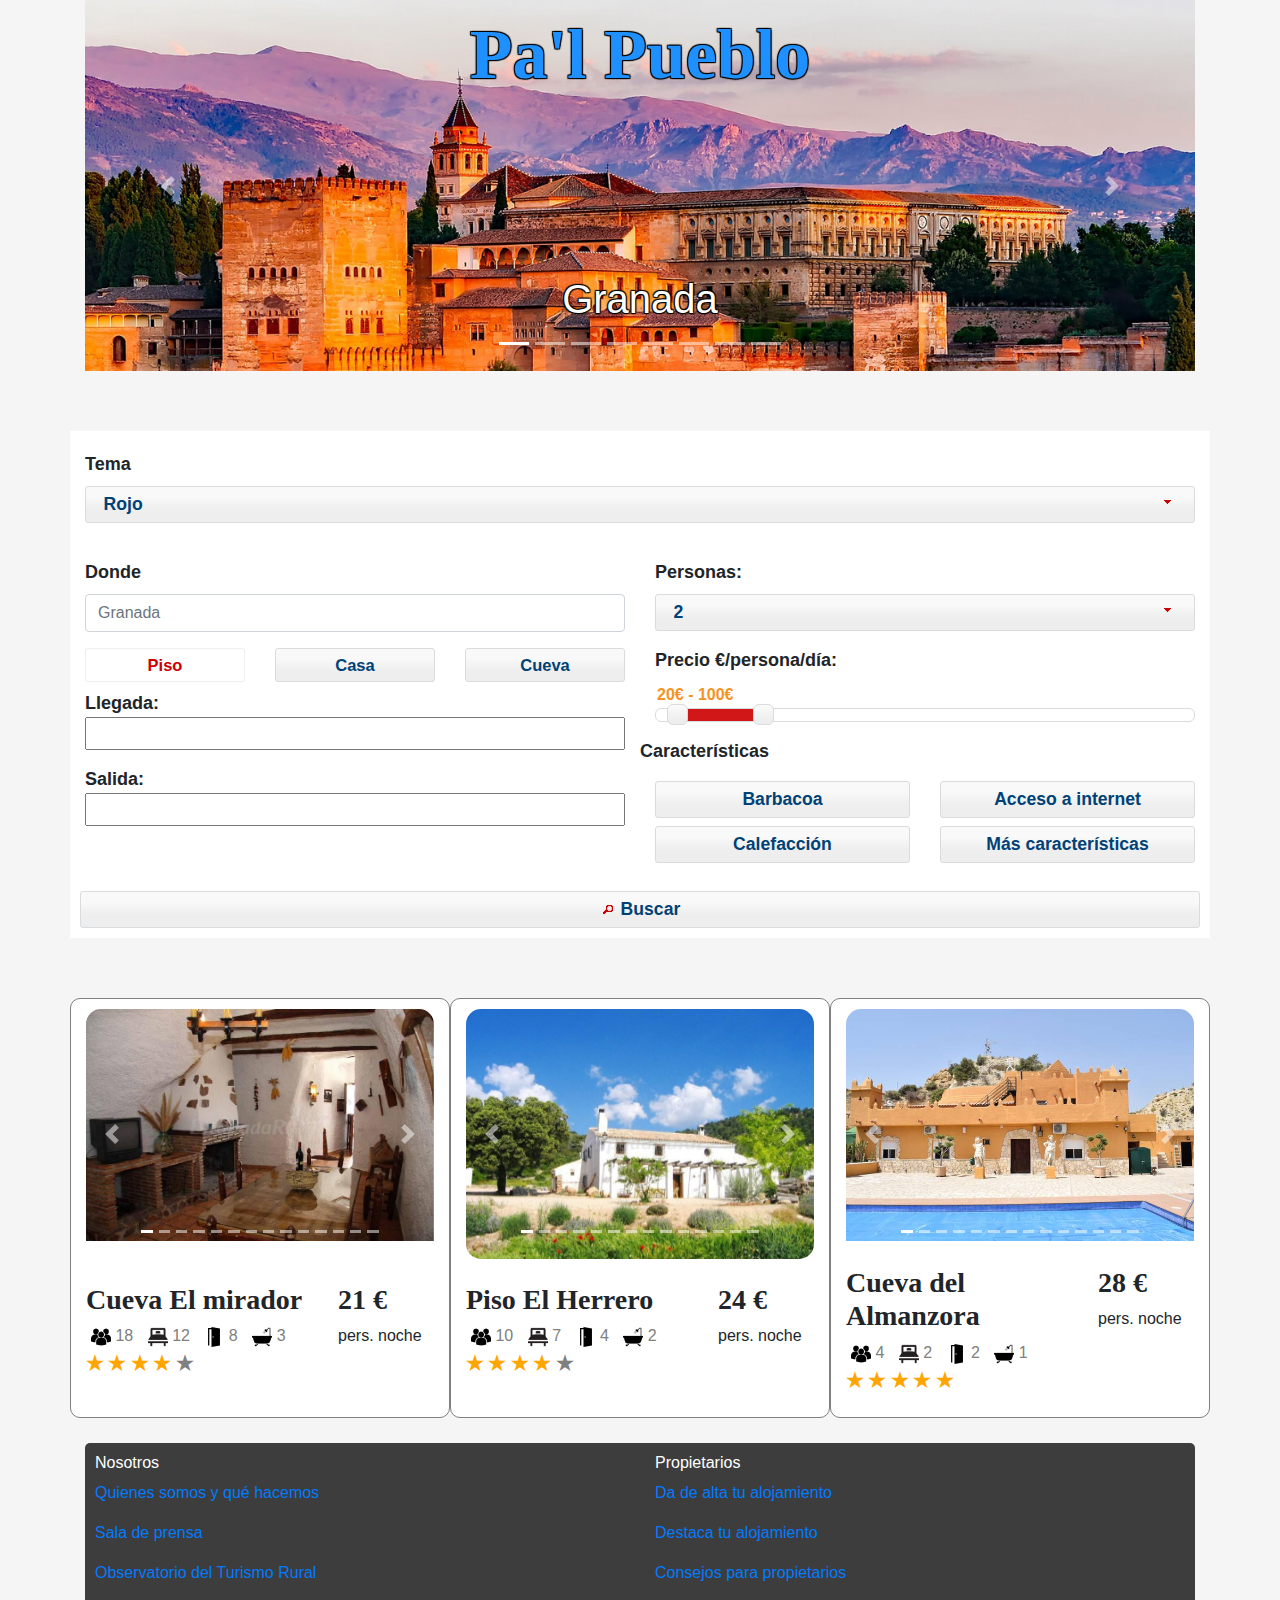
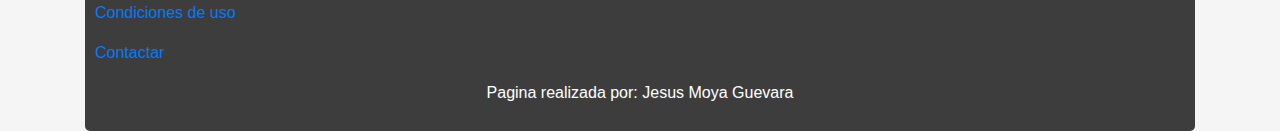
<file: index.html>
<!DOCTYPE html>
<html>
    <head>
        <title>Pa el pueblo</title>
        <meta charset="utf-8">
        <meta name="viewport" content="width=device-width, initial-scale=1, shrink-to-fit=no">
        <link rel="shortcut icon" href="./imagenes/favicon.png">

        <link rel="stylesheet" href="./link/bootstrap.min.css">
        <link rel="stylesheet" href="./link/jquery-ui.min.css">
        <link rel="stylesheet" href="./estilos.css">
        <link rel="stylesheet" href="./thema-verde/jquery-ui.css">
        <link rel="stylesheet" href="./thema-rojo/jquery-ui.css">
    </head>
    <body>
        <div id="tema" class="rojo">
            <div class="container">
                <div class="row cabecera">
                    <div class="col-12 col-sm-12 col-md-12 col-lg-12" style="padding:0px; margin:0px;">
                        <div class="row imagen-cabecera">
                            <div class="col-12 col-sm-12 col-md-12 col-lg-12" style="padding:0px; margin:0px;">
                                <div id='cabecera' class="carousel slide" data-ride='carousel'>
                                    <!-- Indicators -->
                                    <ol class="carousel-indicators">
                                        <li data-target="#cabecera" data-slide-to="0" class="active"></li>
                                        <li data-target="#cabecera" data-slide-to="1"></li>
                                        <li data-target="#cabecera" data-slide-to="2"></li>
                                        <li data-target="#cabecera" data-slide-to="3"></li>
                                        <li data-target="#cabecera" data-slide-to="4"></li>
                                        <li data-target="#cabecera" data-slide-to="5"></li>
                                        <li data-target="#cabecera" data-slide-to="6"></li>
                                        <li data-target="#cabecera" data-slide-to="7"></li>
                                    </ol>
                                    <!-- Wrapper for slides -->
                                    <div class="carousel-inner">
                                
                                        <div class="carousel-item active">
                                            <img src="./imagenes/cabecera_granada.jpg" alt="cabecera Granada" class="img-fluid">
                                            <div class="carousel-caption ">
                                                <h1 class="titulo_pagina"> Pa'l Pueblo </h1>
                                                <h1 class="cabecera_titulo">Granada</h1>
                                            </div>
                                        </div>
                                
                                        <div class="carousel-item">
                                            <img src="./imagenes/cabecera_cordoba.jpg" alt="cabecera Cordoba" class="img-fluid">
                                            <div class="carousel-caption ">
                                                <h1 class="titulo_pagina"> Pa'l Pueblo </h1>
                                                <h1 class="cabecera_titulo">Cordoba</h1>
                                            </div>
                                        </div>

                                        <div class="carousel-item">
                                            <img src="./imagenes/cabecera_toledo.jpg" alt="cabecera Toledo" class="img-fluid">
                                            <div class="carousel-caption">
                                                <h1 class="titulo_pagina"> Pa'l Pueblo </h1>
                                                <h1 class="cabecera_titulo">Toledo</h1>
                                            </div>
                                        </div>

                                        <div class="carousel-item">
                                            <img src="./imagenes/cabecera_lanzarote.jpg" alt="cabecera Lanzarote" class="img-fluid">
                                            <div class="carousel-caption">
                                                <h1 class="titulo_pagina"> Pa'l Pueblo </h1>
                                                <h1 class="cabecera_titulo">Lanzarote</h1>
                                            </div>
                                        </div>

                                        <div class="carousel-item">
                                            <img src="./imagenes/cabecera_sevilla.jpg" alt="cabecera Sevilla" class="img-fluid">
                                            <div class="carousel-caption">
                                                <h1 class="titulo_pagina"> Pa'l Pueblo </h1>
                                                <h1 class="cabecera_titulo">Sevilla</h1>
                                            </div>
                                        </div>

                                        <div class="carousel-item">
                                            <img src="./imagenes/cabecera_malaga.jpg" alt="cabecera Malaga" class="img-fluid">
                                            <div class="carousel-caption">
                                                <h1 class="titulo_pagina"> Pa'l Pueblo </h1>
                                                <h1 class="cabecera_titulo">Málaga</h1>
                                            </div>
                                        </div>

                                        <div class="carousel-item">
                                            <img src="./imagenes/cabecera_barcelona.jpg" alt="cabecera Barcelona" class="img-fluid">
                                            <div class="carousel-caption">
                                                <h1 class="titulo_pagina"> Pa'l Pueblo </h1>
                                                <h1 class="cabecera_titulo">Barcelona</h1>
                                            </div>
                                        </div>

                                    </div>
                                
                                    <!-- Left and right controls -->
                                    <a class="carousel-control-prev" href="#cabecera" data-slide="prev" role="button">
                                        <span class="carousel-control-prev-icon" aria-hidden="true"></span>
                                        <span class="sr-only">Previous</span>
                                    </a>
                                    <a class="carousel-control-next" href="#cabecera" data-slide="next" role="button">
                                        <span class="carousel-control-next-icon" aria-hidden="true"></span>
                                        <span class="sr-only">Next</span>
                                    </a>
                                </div>
                            </div>
                        </div>
                        <div class="row">
                            <div class="col-12 col-sm-12 col-md-12 col-lg-12 widget buscador">
                                <div class="form-group">
                                    <label for="thema">Tema</label>
                                    <select name="thema" id="thema" onchange="changeTest()">
                                        <option value="verde" >Verde</option>
                                        <option value="azul">Azul</option>
                                        <option value="rojo" selected="selected">Rojo</option>
                                    </select>
                                </div>
                            </div>
                        </div>
                        

                        <div class="row">
                            <div class="col-12 col-sm-6 col-md-6 col-lg-6 widget buscador">
                                
                                <div class="form-group donde">
                                    <label for="donde">Donde</label>
                                    <input type="text" id="donde" placeholder="Granada" class="form-control">
                                </div>
                                <div class="row tipo">
                                    <div class="col-4 col-sm-12 col-md-4 col-lg-4">
                                        <label for="piso">Piso</label>
                                        <input type="checkbox" name="piso" id="piso" checked="checked">
                                    </div>
                                    <div class="col-4 col-sm-12 col-md-4 col-lg-4">
                                        <label for="casa">Casa</label>
                                        <input type="checkbox" name="casa" id="casa">
                                    </div>
                                    <div class="col-4 col-sm-12 col-md-4 col-lg-4">
                                        <label for="cueva">Cueva</label>
                                        <input type="checkbox" name="cueva" id="cueva">
                                    </div>
                                </div>
                                <div class="form-group">
                                    <p>Llegada: <input type="text" id="llegada"></p>
                                </div>
                                <div class="form-group">
                                    <p>Salida: <input type="text" id="salida"></p>
                                </div>
                                
                            </div>
                            <div class="col-12 col-sm-6 col-md-6 col-lg-6 widget buscador">
                                    <div class="form-group">
                                        <label for="personas">Personas:</label>
                                        <select name="personas" id="personas">
                                            <option value="1">1</option>
                                            <option value="2" selected="selected">2</option>
                                            <option value="3">3</option>
                                            <option value="4">4</option>
                                            <option value="5">5</option>
                                            <option value="6">6</option>
                                            <option value="7">7</option>
                                            <option value="8">8</option>
                                            <option value="9">9</option>
                                            <option value="10">10</option>
                                            <option value="11">11</option>
                                            <option value="12">12</option>
                                            <option value="13">13</option>
                                            <option value="14">14</option>
                                            <option value="15">15</option>
                                            <option value="16">16</option>
                                            <option value="17">17</option>
                                            <option value="18">18</option>
                                        </select>
                                    </div>
                                            
                                    <div class="form-group">
                                        <label for="precio">Precio €/persona/día:</label>
                                        <input type="text" id="precio" readonly style="border:0; color:#f6931f; font-weight:bold;">
                                        <div id="slider-range"></div>
                                    </div>
        
                                    <div class="row caracteristicas">
                                            <p>Características</p>
                                        <div class="col-12 col-sm-12 col-md-6 col-lg-6">
                                            <label for="barbacoa">Barbacoa</label>
                                            <input type="checkbox" name="barbacoa" id="barbacoa">
                                        </div>
                                        <div class="col-12 col-sm-12 col-md-6 col-lg-6">
                                            <label for="internet">Acceso a internet</label>
                                            <input type="checkbox" name="internet" id="internet">
                                        </div>
                                        <div class="col-12 col-sm-12 col-md-6 col-lg-6">
                                            <label for="calefaccion">Calefacción</label>
                                            <input type="checkbox" name="calefaccion" id="calefaccion">
                                        </div>
                                        <div class="col-12 col-sm-12 col-md-6 col-lg-6">
                                            <button id="opener">Más características</button>
                                            <div id="dialog" title="Más características" class="rojo">
                                                <div class="row caracteristicas_1 ">
                                                    <div class="col-12 col-sm-12 col-md-12 col-lg-12">
                                                        <p>Exterior</p>
                                                    </div>
                                                    <div class="col-12 col-sm-12 col-md-6 col-lg-6">
                                                        <label for="huerto">Huerto</label>
                                                        <input type="checkbox" name="huerto" id="huerto">
                                                    </div>
                                                    <div class="col-12 col-sm-12 col-md-6 col-lg-6">
                                                        <label for="jardin">Jardín</label>
                                                        <input type="checkbox" name="jardin" id="jardin">
                                                    </div>
                                                    <div class="col-12 col-sm-12 col-md-6 col-lg-6">
                                                        <label for="piscina">Piscina</label>
                                                        <input type="checkbox" name="piscina" id="piscina">
                                                    </div>
                                                    <div class="col-12 col-sm-12 col-md-6 col-lg-6">
                                                        <label for="aparcamiento">Aparcamiento</label>
                                                        <input type="checkbox" name="aparcamiento" id="aparcamiento">
                                                    </div>
                                                    
                                                    <div class="col-12 col-sm-12 col-md-12 col-lg-12">
                                                        <p>Para discapacitados</p>
                                                    </div>
                                                    <div class="col-12 col-sm-12 col-md-6 col-lg-6">
                                                        <label for="discapacitados">Habitación adaptada para discapacitados</label>
                                                        <input type="checkbox" name="discapacitados" id="discapacitados">
                                                    </div>
                                                </div>
                                                
                                                <div class="row caracteristicas_1">
                                                    <div class="col-12 col-sm-12 col-md-12 col-lg-12">
                                                        <p>Interior del alojamiento</p>
                                                    </div>
                                                    <div class="col-12 col-sm-12 col-md-6 col-lg-6">
                                                        <label for="aire">Aire acondicionado</label>
                                                        <input type="checkbox" name="aire" id="aire">
                                                    </div>
                                                    <div class="col-12 col-sm-12 col-md-6 col-lg-6">
                                                        <label for="hidromasaje">Bañera de hidromasaje</label>
                                                        <input type="checkbox" name="hidromasaje" id="hidromasaje">
                                                    </div>
                                                    <div class="col-12 col-sm-12 col-md-6 col-lg-6">
                                                        <label for="baño_habitacion">Baño en Habitación</label>
                                                        <input type="checkbox" name="baño_habitacion" id="baño_habitacion">
                                                    </div>
                                                    <div class="col-12 col-sm-12 col-md-6 col-lg-6">
                                                        <label for="biblioteca">Biblioteca</label>
                                                        <input type="checkbox" name="biblioteca" id="biblioteca">
                                                    </div>
                                                    <div class="col-12 col-sm-12 col-md-6 col-lg-6">
                                                        <label for="billar">Billar</label>
                                                        <input type="checkbox" name="billar" id="billar">
                                                    </div>
                                                    <div class="col-12 col-sm-12 col-md-6 col-lg-6">
                                                        <label for="cocina">Cocina</label>
                                                        <input type="checkbox" name="cocina" id="cocina">
                                                    </div>
                                                    <div class="col-12 col-sm-12 col-md-6 col-lg-6">
                                                        <label for="comedor">Comedor</label>
                                                        <input type="checkbox" name="comedor" id="comedor">
                                                    </div>
                                                    <div class="col-12 col-sm-12 col-md-6 col-lg-6">
                                                        <label for="dvd_video">DVD o vídeo</label>
                                                        <input type="checkbox" name="dvd_video" id="dvd_video">
                                                    </div>
                                                    <div class="col-12 col-sm-12 col-md-6 col-lg-6">
                                                        <label for="equipo_musica">Equipo de música</label>
                                                        <input type="checkbox" name="equipo_musica" id="equipo_musica">
                                                    </div>
                                                </div>

                                                <div class="row caracteristicas_1">
                                                    <div class="col-12 col-sm-12 col-md-6 col-lg-6">
                                                        <label for="futbolin">Futbolín</label>
                                                        <input type="checkbox" name="futbolin" id="futbolin">
                                                    </div>
                                                    <div class="col-12 col-sm-12 col-md-6 col-lg-6">
                                                        <label for="jacuzzi">Jacuzzi</label>
                                                        <input type="checkbox" name="jacuzzi" id="jacuzzi">
                                                    </div>
                                                    <div class="col-12 col-sm-12 col-md-6 col-lg-6">
                                                        <label for="lavadora">Lavadora</label>
                                                        <input type="checkbox" name="lavadora" id="lavadora">
                                                    </div>
                                                    <div class="col-12 col-sm-12 col-md-6 col-lg-6">
                                                        <label for="lavavajillas">Lavavajillas</label>
                                                        <input type="checkbox" name="lavavajillas" id="lavavajillas">
                                                    </div>
                                                    <div class="col-12 col-sm-12 col-md-6 col-lg-6">
                                                        <label for="microondas">Microondas</label>
                                                        <input type="checkbox" name="microondas" id="microondas">
                                                    </div>
                                                    <div class="col-12 col-sm-12 col-md-6 col-lg-6">
                                                        <label for="ping_pong">Ping pong</label>
                                                        <input type="checkbox" name="ping_pong" id="ping_pong">
                                                    </div>
                                                    <div class="col-12 col-sm-12 col-md-6 col-lg-6">
                                                        <label for="piscina_climatizada">Piscina climatizada</label>
                                                        <input type="checkbox" name="piscina_climatizada" id="piscina_climatizada">
                                                    </div>
                                                    <div class="col-12 col-sm-12 col-md-6 col-lg-6">
                                                        <label for="sala_eventos">Sala para eventos</label>
                                                        <input type="checkbox" name="sala_eventos" id="sala_eventos">
                                                    </div>
                                                    <div class="col-12 col-sm-12 col-md-6 col-lg-6">
                                                        <label for="sauna">Sauna</label>
                                                        <input type="checkbox" name="sauna" id="sauna">
                                                    </div>
                                                    <div class="col-12 col-sm-12 col-md-6 col-lg-6">
                                                        <label for="spa">Spa</label>
                                                        <input type="checkbox" name="spa" id="spa">
                                                    </div>
                                                    <div class="col-12 col-sm-12 col-md-6 col-lg-6">
                                                        <label for="television">Televisión</label>
                                                        <input type="checkbox" name="television" id="television">
                                                    </div>
                                                </div>

                                                <div class="form-group caracteristicas_1">
                                                    <div class="col-12 col-sm-12 col-md-12 col-lg-12">
                                                        <p>Servicios</p>
                                                    </div>
                                                    <div class="col-12 col-sm-12 col-md-6 col-lg-6">
                                                        <label for="actividades_niños">Actividades para niños</label>
                                                        <input type="checkbox" name="actividades_niños" id="actividades_niños">
                                                    </div>
                                                    <div class="col-12 col-sm-12 col-md-6 col-lg-6">
                                                        <label for="animales">Admite animales</label>
                                                        <input type="checkbox" name="animales" id="animales">
                                                    </div>
                                                    <div class="col-12 col-sm-12 col-md-6 col-lg-6">
                                                        <label for="bicicleta">Bicicleta disponible</label>
                                                        <input type="checkbox" name="bicicleta" id="bicicleta">
                                                    </div>
                                                    <div class="col-12 col-sm-12 col-md-6 col-lg-6">
                                                        <label for="cuna">Cuna disponible</label>
                                                        <input type="checkbox" name="cuna" id="cuna">
                                                    </div>
                                                    <div class="col-12 col-sm-12 col-md-6 col-lg-6">
                                                        <label for="guia">Paseos con guía</label>
                                                        <input type="checkbox" name="guia" id="guia">
                                                    </div>
                                                    <div class="col-12 col-sm-12 col-md-6 col-lg-6">
                                                        <label for="restaurante">Restaurante</label>
                                                        <input type="checkbox" name="restaurante" id="restaurante">
                                                    </div>
                                                    <div class="col-12 col-sm-12 col-md-6 col-lg-6">
                                                        <label for="cenas">Se sirven cenas</label>
                                                        <input type="checkbox" name="cenas" id="cenas">
                                                    </div>
                                                    <div class="col-12 col-sm-12 col-md-6 col-lg-6">
                                                        <label for="comidas">Se sirven comidas</label>
                                                        <input type="checkbox" name="comidas" id="comidas">
                                                    </div>
                                                    <div class="col-12 col-sm-12 col-md-6 col-lg-6">
                                                        <label for="desayunos">Se sirven desayunos</label>
                                                        <input type="checkbox" name="desayunos" id="desayunos">
                                                    </div>
                                                    <div class="col-12 col-sm-12 col-md-6 col-lg-6">
                                                        <label for="canguro">Servicio canguro</label>
                                                        <input type="checkbox" name="canguro" id="canguro">
                                                    </div>                                     
                                                </div>     
                                            </div>
                                        </div>
                                    </div>

                            </div>
                        </div>
                    </div>

                    <div class="col-12 col-sm-12 col-md-12 col-lg-12" style="padding:0px; margin:0px;">
                        <div class="row">
                            <div class="col-12 col-sm-12 col-md-12 col-lg-12" style="padding:0px; margin:0px;">
                                    <div class="widget button bt-buscar">
                                        <a href="busqueda.html"><button id="buscar" class="ui-button ui-widget ui-corner-all bt-buscar">Buscar</button></a>
                                    </div>
                            </div>
                        </div>
                    </div>
                </div>



                <!-- Anuncios -->
                <div class="row">
                    <div class="col-12 col-sm-6 col-md-6 col-lg-4">
                        <div class="row anuncio-resumen">
                            <div class="col-12 col-sm-12 col-md-12 col-lg-12">
                                <div id='anuncio1' class="carousel slide" data-ride='carousel'>
                                    <!-- Indicators -->
                                    <ol class="carousel-indicators">
                                        <li data-target="#anuncio1" data-slide-to="0" class="active"></li>
                                        <li data-target="#anuncio1" data-slide-to="1"></li>
                                        <li data-target="#anuncio1" data-slide-to="2"></li>
                                        <li data-target="#anuncio1" data-slide-to="3"></li>
                                        <li data-target="#anuncio1" data-slide-to="4"></li>
                                        <li data-target="#anuncio1" data-slide-to="5"></li>
                                        <li data-target="#anuncio1" data-slide-to="6"></li>
                                        <li data-target="#anuncio1" data-slide-to="7"></li>
                                        <li data-target="#anuncio1" data-slide-to="8"></li>
                                        <li data-target="#anuncio1" data-slide-to="9"></li>
                                        <li data-target="#anuncio1" data-slide-to="10"></li>
                                        <li data-target="#anuncio1" data-slide-to="11"></li>
                                        <li data-target="#anuncio1" data-slide-to="12"></li>
                                        <li data-target="#anuncio1" data-slide-to="13"></li>
                                    </ol>
                                    <!-- Wrapper for slides -->
                                    <div class="carousel-inner">
                                
                                        <div class="carousel-item active">
                                            <img src="imagenes/cueva1_1.jpg" alt="Cueva1" class="img-fluid">
                                        </div>
                                
                                        <div class="carousel-item">
                                            <img src="imagenes/cueva1_2.jpg" alt="Cueva1" class="img-fluid">
                                        </div>

                                        <div class="carousel-item">
                                            <img src="imagenes/cueva1_3.jpg" alt="Cueva1" class="img-fluid">
                                        </div>

                                        <div class="carousel-item">
                                            <img src="imagenes/cueva1_4.jpg" alt="Cueva1" class="img-fluid">
                                        </div>

                                        <div class="carousel-item">
                                            <img src="imagenes/cueva1_5.jpg" alt="Cueva1" class="img-fluid">
                                        </div>

                                        <div class="carousel-item">
                                            <img src="imagenes/cueva1_6.jpg" alt="Cueva1" class="img-fluid">
                                        </div>

                                        <div class="carousel-item">
                                            <img src="imagenes/cueva1_7.jpg" alt="Cueva1" class="img-fluid">
                                        </div>

                                        <div class="carousel-item">
                                            <img src="imagenes/cueva1_8.jpg" alt="Cueva1" class="img-fluid">
                                        </div>

                                        <div class="carousel-item">
                                            <img src="imagenes/cueva1_9.jpg" alt="Cueva1" class="img-fluid">
                                        </div>
                                
                                        <div class="carousel-item">
                                            <img src="imagenes/cueva1_10.jpg" alt="Cueva1" class="img-fluid">
                                        </div>

                                        <div class="carousel-item">
                                            <img src="imagenes/cueva1_11.jpg" alt="Cueva1" class="img-fluid">
                                        </div>

                                        <div class="carousel-item">
                                            <img src="imagenes/cueva1_12.jpg" alt="Cueva1" class="img-fluid">
                                        </div>

                                        <div class="carousel-item">
                                            <img src="imagenes/cueva1_13.jpg" alt="Cueva1" class="img-fluid">
                                        </div>

                                        <div class="carousel-item">
                                            <img src="imagenes/cueva1_14.jpg" alt="Cueva1" class="img-fluid"> 
                                        </div>

                                    </div>
                                
                                    <!-- Left and right controls -->
                                    <a class="carousel-control-prev" href="#anuncio1" data-slide="prev" role="button">
                                        <span class="carousel-control-prev-icon" aria-hidden="true"></span>
                                        <span class="sr-only">Previous</span>
                                    </a>
                                    <a class="carousel-control-next" href="#anuncio1" data-slide="next" role="button">
                                        <span class="carousel-control-next-icon" aria-hidden="true"></span>
                                        <span class="sr-only">Next</span>
                                    </a>
                                </div>
                            </div>
                            <div class="col-8 col-sm-8 col-md-8 col-lg-8">
                                <h1 class="titulo-anuncio-resumen">Cueva El mirador</h1>
                                <p class="cuerpo-anuncio"><img src="imagenes/personas.png" alt=""> 18 </p>
                                <p class="cuerpo-anuncio"><img src="imagenes/cama.png" alt=""> 12</p>
                                <p class="cuerpo-anuncio"><img src="imagenes/habitaciones.svg" alt=""> 8 </p>
                                <p class="cuerpo-anuncio"><img src="imagenes/baño.png" alt=""> 3 </p>
                                <p class="clasificacion">
                                    <input id="el_mirador_radio1" type="radio" name="el_mirador_estrellas" value="5" disabled="disabled">
                                    <label for="el_mirador_radio1">&#9733;</label>
                                    <input id="el_mirador_radio2" type="radio" name="el_mirador_estrellas" value="4" checked="checked">
                                    <label for="el_mirador_radio2">★</label>
                                    <input id="el_mirador_radio3" type="radio" name="el_mirador_estrellas" value="3" disabled="disabled">
                                    <label for="el_mirador_radio3">★</label>
                                    <input id="el_mirador_radio4" type="radio" name="el_mirador_estrellas" value="2" disabled="disabled">
                                    <label for="el_mirador_radio4">★</label>
                                    <input id="el_mirador_radio5" type="radio" name="el_mirador_estrellas" value="1" disabled="disabled">
                                    <label for="el_mirador_radio5">★</label>
                                </p>
                            </div>
                            <div class="col-4 col-sm-4 col-md-4 col-lg-4">
                                <h1 class="precio-anuncio-resumen">21 €</h1>
                                <p>pers. noche</p>
                            </div>
                        </div>
                    </div>

                    <div class="col-12 col-sm-6 col-md-6 col-lg-4">
                        <div class="row anuncio-resumen">
                            <div class="col-12 col-sm-12 col-md-12 col-lg-12">
                                <div id='anuncio2' class="carousel slide" data-ride='carousel'>
                                    <!-- Indicators -->
                                    <ol class="carousel-indicators">
                                        <li data-target="#anuncio2" data-slide-to="0" class="active"></li>
                                        <li data-target="#anuncio2" data-slide-to="1"></li>
                                        <li data-target="#anuncio2" data-slide-to="2"></li>
                                        <li data-target="#anuncio2" data-slide-to="3"></li>
                                        <li data-target="#anuncio2" data-slide-to="4"></li>
                                        <li data-target="#anuncio2" data-slide-to="5"></li>
                                        <li data-target="#anuncio2" data-slide-to="6"></li>
                                        <li data-target="#anuncio2" data-slide-to="7"></li>
                                        <li data-target="#anuncio2" data-slide-to="8"></li>
                                        <li data-target="#anuncio2" data-slide-to="9"></li>
                                        <li data-target="#anuncio2" data-slide-to="10"></li>
                                        <li data-target="#anuncio2" data-slide-to="11"></li>
                                        <li data-target="#anuncio2" data-slide-to="12"></li>
                                        <li data-target="#anuncio2" data-slide-to="13"></li>
                                    </ol>
                                    <!-- Wrapper for slides -->
                                    <div class="carousel-inner">
                                
                                        <div class="carousel-item active">
                                            <img src="imagenes/casa1_1.jpg" alt="Cueva1" class="img-fluid">
                                        </div>
                                
                                        <div class="carousel-item">
                                            <img src="imagenes/casa1_2.jpg" alt="Cueva1" class="img-fluid">
                                        </div>

                                        <div class="carousel-item">
                                            <img src="imagenes/casa1_3.jpg" alt="Cueva1" class="img-fluid">
                                        </div>

                                        <div class="carousel-item">
                                            <img src="imagenes/casa1_4.jpg" alt="Cueva1" class="img-fluid">
                                        </div>

                                        <div class="carousel-item">
                                            <img src="imagenes/casa1_5.jpg" alt="Cueva1" class="img-fluid">
                                        </div>

                                        <div class="carousel-item">
                                            <img src="imagenes/casa1_6.jpg" alt="Cueva1" class="img-fluid">
                                        </div>

                                        <div class="carousel-item">
                                            <img src="imagenes/casa1_7.jpg" alt="Cueva1" class="img-fluid">
                                        </div>

                                        <div class="carousel-item">
                                            <img src="imagenes/casa1_8.jpg" alt="Cueva1" class="img-fluid">
                                        </div>

                                        <div class="carousel-item">
                                            <img src="imagenes/casa1_9.jpg" alt="Cueva1" class="img-fluid">
                                        </div>
                                
                                        <div class="carousel-item">
                                            <img src="imagenes/casa1_10.jpg" alt="Cueva1" class="img-fluid">
                                        </div>

                                        <div class="carousel-item">
                                            <img src="imagenes/casa1_11.jpg" alt="Cueva1" class="img-fluid">
                                        </div>

                                        <div class="carousel-item">
                                            <img src="imagenes/casa1_12.jpg" alt="Cueva1" class="img-fluid">
                                        </div>

                                        <div class="carousel-item">
                                            <img src="imagenes/casa1_13.jpg" alt="Cueva1" class="img-fluid">
                                        </div>

                                        <div class="carousel-item">
                                            <img src="imagenes/casa1_14.jpg" alt="Cueva1" class="img-fluid"> 
                                        </div>

                                    </div>
                                
                                    <!-- Left and right controls -->
                                    <a class="carousel-control-prev" href="#anuncio2" data-slide="prev" role="button">
                                        <span class="carousel-control-prev-icon" aria-hidden="true"></span>
                                        <span class="sr-only">Previous</span>
                                    </a>
                                    <a class="carousel-control-next" href="#anuncio2" data-slide="next" role="button">
                                        <span class="carousel-control-next-icon" aria-hidden="true"></span>
                                        <span class="sr-only">Next</span>
                                    </a>
                                </div>
                            </div>
                            <div class="col-8 col-sm-8 col-md-8 col-lg-8">

                                <h1 class="titulo-anuncio-resumen">Piso El Herrero</h1>
                                    <p class="cuerpo-anuncio"><img src="imagenes/personas.png" alt=""> 10</p>
                                    <p class="cuerpo-anuncio"><img src="imagenes/cama.png" alt=""> 7</p>
                                    <p class="cuerpo-anuncio"><img src="imagenes/habitaciones.svg" alt=""> 4 </p>
                                    <p class="cuerpo-anuncio"><img src="imagenes/baño.png" alt=""> 2 </p>
                                    <p class="clasificacion">
                                        <input id="el_herrero_1" type="radio" name="el_herrero_1" value="5" disabled="disabled">
                                        <label for="el_herrero_1">&#9733;</label>
                                        <input id="el_herrero_2" type="radio" name="el_herrero_2" value="4" checked="checked">
                                        <label for="el_herrero_2">★</label>
                                        <input id="el_herrero_3" type="radio" name="el_herrero_3" value="3" disabled="disabled">
                                        <label for="el_herrero_3">★</label>
                                        <input id="el_herrero_4" type="radio" name="el_herrero_4" value="2" disabled="disabled">
                                        <label for="el_herrero_4">★</label>
                                        <input id="el_herrero_5" type="radio" name="el_herrero_5" value="1" disabled="disabled">
                                        <label for="el_herrero_5">★</label>
                                    </p>
                            </div>
                            <div class="col-4 col-sm-4 col-md-4 col-lg-4">
                                <h1 class="precio-anuncio-resumen">24 €</h1>
                                <p>pers. noche</p>
                            </div>
                        </div>
                    </div>

                    <div class="col-12 col-sm-6 col-md-6 col-lg-4">
                        <div class="row anuncio-resumen">
                            <div class="col-12 col-sm-12 col-md-12 col-lg-12">
                                <div id='anuncio3' class="carousel slide" data-ride='carousel'>
                                    <!-- Indicators -->
                                    <ol class="carousel-indicators">
                                        <li data-target="#anuncio3" data-slide-to="0" class="active"></li>
                                        <li data-target="#anuncio3" data-slide-to="1"></li>
                                        <li data-target="#anuncio3" data-slide-to="2"></li>
                                        <li data-target="#anuncio3" data-slide-to="3"></li>
                                        <li data-target="#anuncio3" data-slide-to="4"></li>
                                        <li data-target="#anuncio3" data-slide-to="5"></li>
                                        <li data-target="#anuncio3" data-slide-to="6"></li>
                                        <li data-target="#anuncio3" data-slide-to="7"></li>
                                        <li data-target="#anuncio3" data-slide-to="8"></li>
                                        <li data-target="#anuncio3" data-slide-to="9"></li>
                                        <li data-target="#anuncio3" data-slide-to="10"></li>
                                        <li data-target="#anuncio3" data-slide-to="11"></li>
                                        <li data-target="#anuncio3" data-slide-to="12"></li>
                                        <li data-target="#anuncio3" data-slide-to="13"></li>
                                    </ol>
                                    <!-- Wrapper for slides -->
                                    <div class="carousel-inner">
                                
                                        <div class="carousel-item active">
                                            <img src="imagenes/cueva2_1.jpg" alt="Cueva1" class="img-fluid">
                                        </div>
                                
                                        <div class="carousel-item">
                                            <img src="imagenes/cueva2_2.jpg" alt="Cueva1" class="img-fluid">
                                        </div>

                                        <div class="carousel-item">
                                            <img src="imagenes/cueva2_3.jpg" alt="Cueva1" class="img-fluid">
                                        </div>

                                        <div class="carousel-item">
                                            <img src="imagenes/cueva2_4.jpg" alt="Cueva1" class="img-fluid">
                                        </div>

                                        <div class="carousel-item">
                                            <img src="imagenes/cueva2_5.jpg" alt="Cueva1" class="img-fluid">
                                        </div>

                                        <div class="carousel-item">
                                            <img src="imagenes/cueva2_6.jpg" alt="Cueva1" class="img-fluid">
                                        </div>

                                        <div class="carousel-item">
                                            <img src="imagenes/cueva2_7.jpg" alt="Cueva1" class="img-fluid">
                                        </div>

                                        <div class="carousel-item">
                                            <img src="imagenes/cueva2_8.jpg" alt="Cueva1" class="img-fluid">
                                        </div>

                                        <div class="carousel-item">
                                            <img src="imagenes/cueva2_9.jpg" alt="Cueva1" class="img-fluid">
                                        </div>
                                
                                        <div class="carousel-item">
                                            <img src="imagenes/cueva2_10.jpg" alt="Cueva1" class="img-fluid">
                                        </div>

                                        <div class="carousel-item">
                                            <img src="imagenes/cueva2_11.jpg" alt="Cueva1" class="img-fluid">
                                        </div>

                                        <div class="carousel-item">
                                            <img src="imagenes/cueva2_12.jpg" alt="Cueva1" class="img-fluid">
                                        </div>

                                        <div class="carousel-item">
                                            <img src="imagenes/cueva2_13.jpg" alt="Cueva1" class="img-fluid">
                                        </div>

                                        <div class="carousel-item">
                                            <img src="imagenes/cueva2_14.jpg" alt="Cueva1" class="img-fluid"> 
                                        </div>

                                    </div>
                                
                                    <!-- Left and right controls -->
                                    <a class="carousel-control-prev" href="#anuncio3" data-slide="prev" role="button">
                                        <span class="carousel-control-prev-icon" aria-hidden="true"></span>
                                        <span class="sr-only">Previous</span>
                                    </a>
                                    <a class="carousel-control-next" href="#anuncio3" data-slide="next" role="button">
                                        <span class="carousel-control-next-icon" aria-hidden="true"></span>
                                        <span class="sr-only">Next</span>
                                    </a>
                                </div>
                            </div>
                            <div class="col-8 col-sm-8 col-md-8 col-lg-8">
                                <h1 class="titulo-anuncio-resumen">Cueva del Almanzora</h1>
                                <p class="cuerpo-anuncio"><img src="imagenes/personas.png" alt=""> 4 </p>
                                <p class="cuerpo-anuncio"><img src="imagenes/cama.png" alt=""> 2</p>
                                <p class="cuerpo-anuncio"><img src="imagenes/habitaciones.svg" alt=""> 2 </p>
                                <p class="cuerpo-anuncio"><img src="imagenes/baño.png" alt=""> 1 </p>
                                <p class="clasificacion">
                                    <input id="radio1" type="radio" name="estrellas" value="5" checked="checked">
                                    <label for="radio1">&#9733;</label>
                                    <input id="radio2" type="radio" name="estrellas" value="4" disabled="disabled">
                                    <label for="radio2">★</label>
                                    <input id="radio3" type="radio" name="estrellas" value="3" disabled="disabled">
                                    <label for="radio3">★</label>
                                    <input id="radio4" type="radio" name="estrellas" value="2" disabled="disabled">
                                    <label for="radio4">★</label>
                                    <input id="radio5" type="radio" name="estrellas" value="1" disabled="disabled">
                                    <label for="radio5">★</label>
                                </p>
                            </div>
                            <div class="col-4 col-sm-4 col-md-4 col-lg-4">
                                <h1 class="precio-anuncio-resumen">28 €</h1>
                                <p>pers. noche</p>
                            </div>
                        </div>
                    </div>
                    
                </div>

                <div class="footer">
                    <div class="row">
                        <div class="col-12 col-sm-6 col-md-6 col-lg-6">
                            <h6>Nosotros</h6>
                            <p><a href="#">Quienes somos y qué hacemos</a></p>
                            <p><a href="#">Sala de prensa</a></p>
                            <p><a href="#">Observatorio del Turismo Rural</a></p>
                            <p><a href="#">Condiciones de uso</a></p>
                            <p><a href="#">Contactar</a></p>
                        </div>
                        <div class="col-12 col-sm-6 col-md-6 col-lg-6">
                            <h6>Propietarios</h6>
                            <p><a href="#">Da de alta tu alojamiento</a></p>
                            <p><a href="#">Destaca tu alojamiento</a></p>
                            <p><a href="#">Consejos para propietarios</a></p>
                        </div>
                    </div>
                    <div class="row creador">
                        <div class="col-12 col-sm-12 col-md-12 col-lg-12">
                            <p>Pagina realizada por: Jesus Moya Guevara</p>
                        </div>
                    </div>
                </div>
            </div>
        </div>


        <script src="./link/jquery-3.3.1.min.js"></script>
        <script src="https://cdnjs.cloudflare.com/ajax/libs/popper.js/1.12.9/umd/popper.min.js" integrity="sha384-ApNbgh9B+Y1QKtv3Rn7W3mgPxhU9K/ScQsAP7hUibX39j7fakFPskvXusvfa0b4Q" crossorigin="anonymous"></script>
        <script src="./link/bootstrap.min.js" integrity="sha384-JZR6Spejh4U02d8jOt6vLEHfe/JQGiRRSQQxSfFWpi1MquVdAyjUar5+76PVCmYl" crossorigin="anonymous"></script>
        <script src="./link/jquery-ui.min.js"></script>
        <script src="script_pa'lpueblo.js"></script>
        <script src="poblaciones.js"></script>
    
    </body>
</html>
</file>
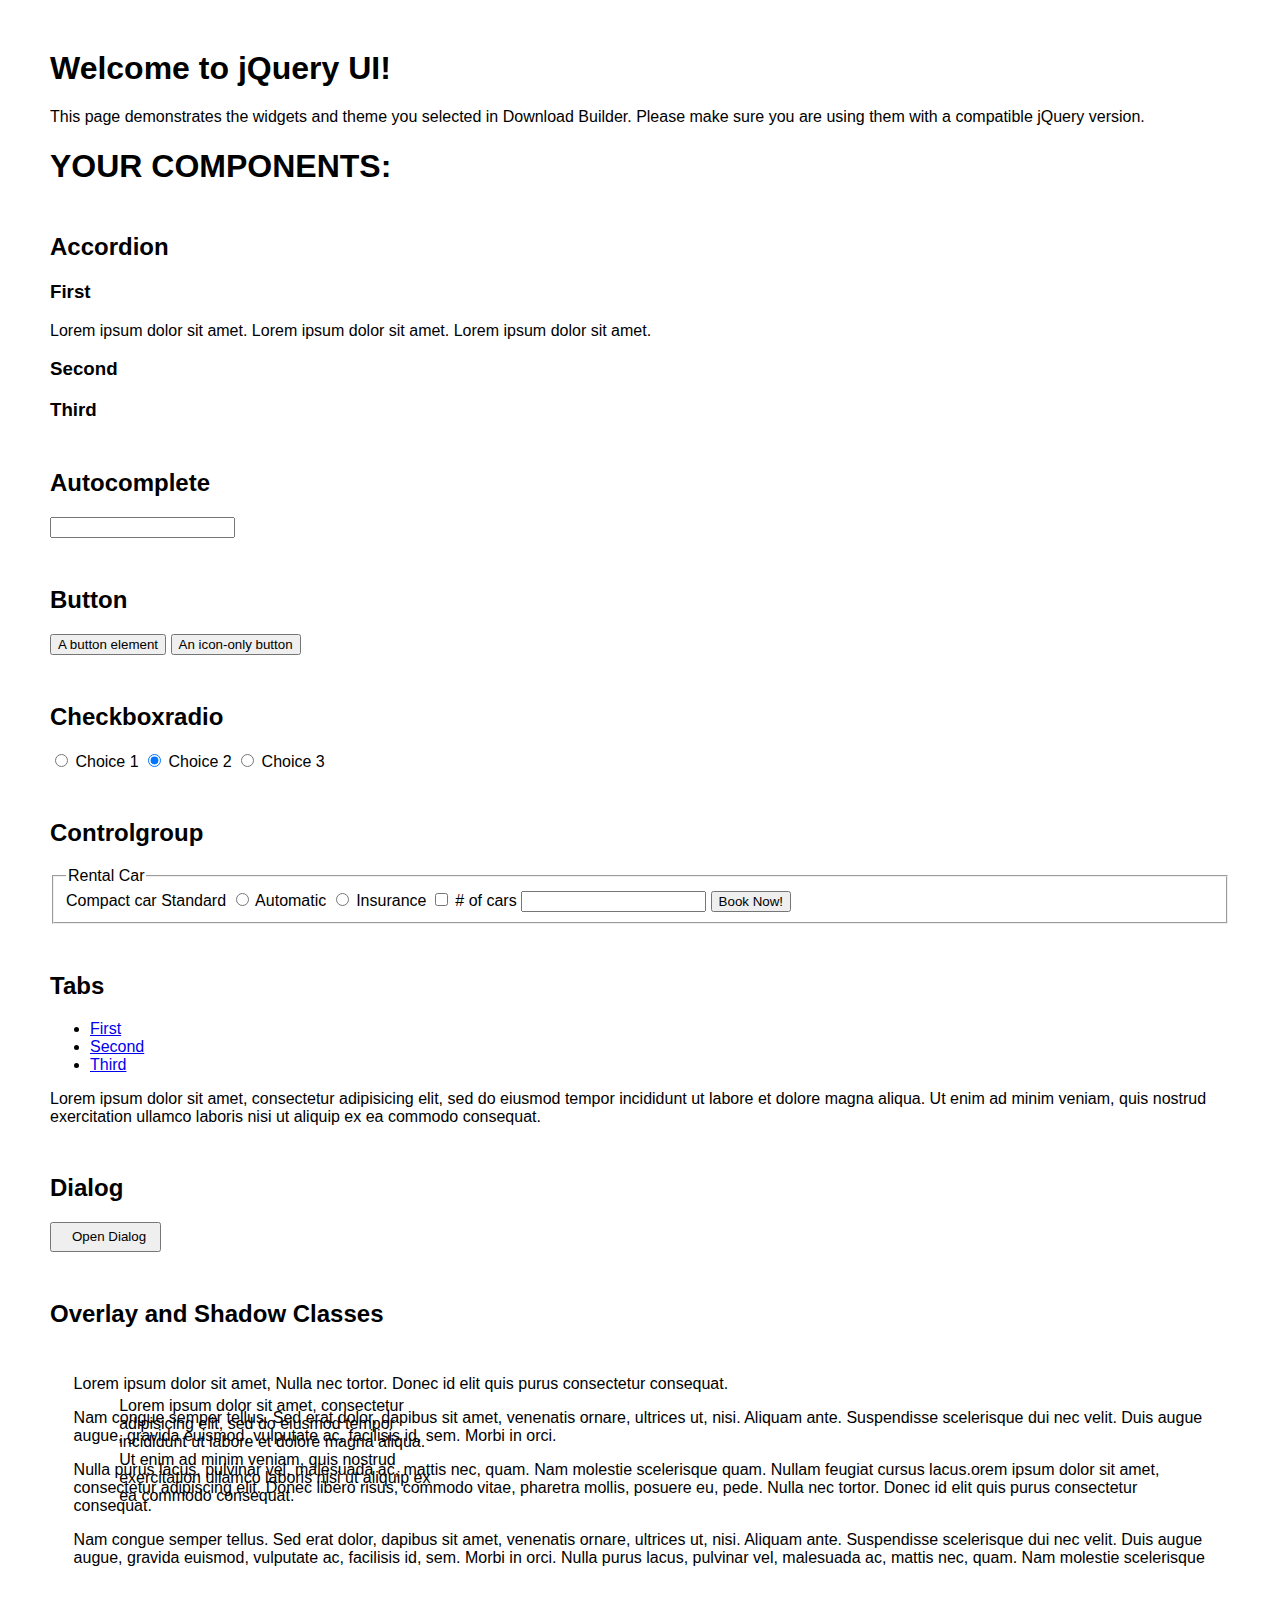
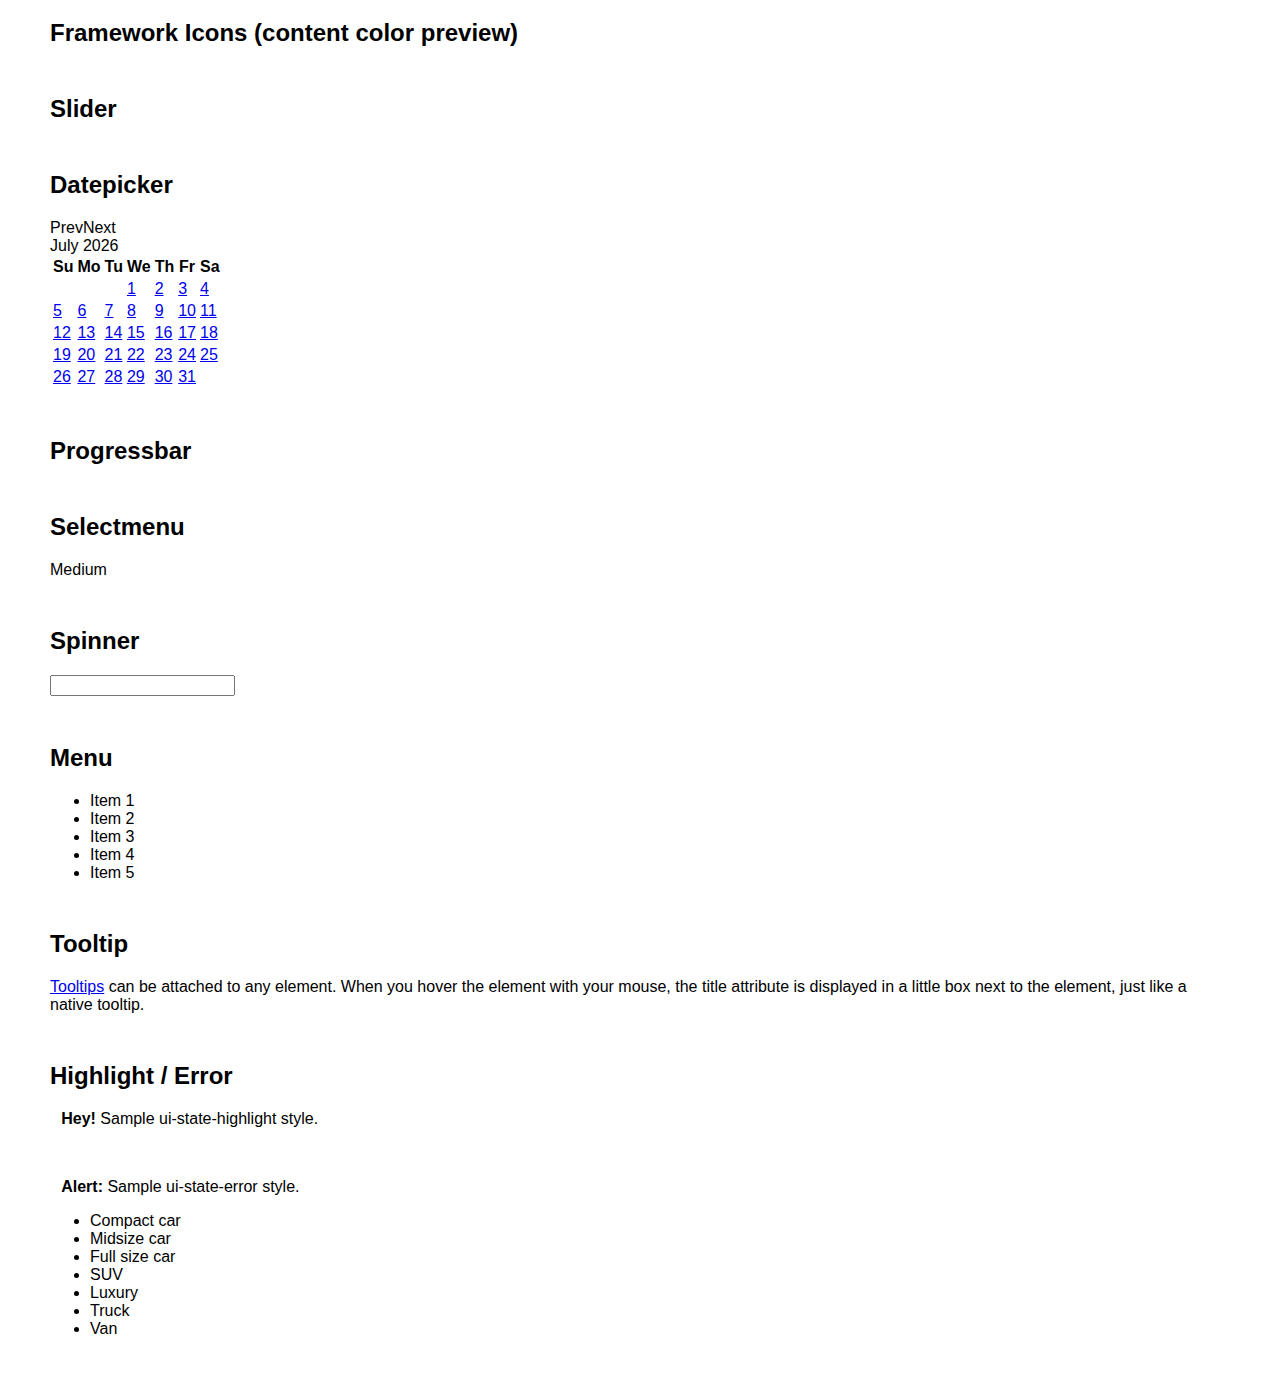
<file: thema-rojo/index.html>
<!doctype html>
<html lang="us">
<head>
	<meta charset="utf-8">
	<title>jQuery UI Example Page</title>
	<link href="jquery-ui.css" rel="stylesheet">
	<style>
	body{
		font-family: "Trebuchet MS", sans-serif;
		margin: 50px;
	}
	.demoHeaders {
		margin-top: 2em;
	}
	#dialog-link {
		padding: .4em 1em .4em 20px;
		text-decoration: none;
		position: relative;
	}
	#dialog-link span.ui-icon {
		margin: 0 5px 0 0;
		position: absolute;
		left: .2em;
		top: 50%;
		margin-top: -8px;
	}
	#icons {
		margin: 0;
		padding: 0;
	}
	#icons li {
		margin: 2px;
		position: relative;
		padding: 4px 0;
		cursor: pointer;
		float: left;
		list-style: none;
	}
	#icons span.ui-icon {
		float: left;
		margin: 0 4px;
	}
	.fakewindowcontain .ui-widget-overlay {
		position: absolute;
	}
	select {
		width: 200px;
	}
	</style>
</head>
<body>

<h1>Welcome to jQuery UI!</h1>

<div class="ui-widget">
	<p>This page demonstrates the widgets and theme you selected in Download Builder. Please make sure you are using them with a compatible jQuery version.</p>
</div>

<h1>YOUR COMPONENTS:</h1>


<!-- Accordion -->
<h2 class="demoHeaders">Accordion</h2>
<div id="accordion">
	<h3>First</h3>
	<div>Lorem ipsum dolor sit amet. Lorem ipsum dolor sit amet. Lorem ipsum dolor sit amet.</div>
	<h3>Second</h3>
	<div>Phasellus mattis tincidunt nibh.</div>
	<h3>Third</h3>
	<div>Nam dui erat, auctor a, dignissim quis.</div>
</div>



<!-- Autocomplete -->
<h2 class="demoHeaders">Autocomplete</h2>
<div>
	<input id="autocomplete" title="type &quot;a&quot;">
</div>



<!-- Button -->
<h2 class="demoHeaders">Button</h2>
<button id="button">A button element</button>
<button id="button-icon">An icon-only button</button>



<!-- Checkboxradio -->
<h2 class="demoHeaders">Checkboxradio</h2>
<form style="margin-top: 1em;">
	<div id="radioset">
		<input type="radio" id="radio1" name="radio"><label for="radio1">Choice 1</label>
		<input type="radio" id="radio2" name="radio" checked="checked"><label for="radio2">Choice 2</label>
		<input type="radio" id="radio3" name="radio"><label for="radio3">Choice 3</label>
	</div>
</form>



<!-- Controlgroup -->
<h2 class="demoHeaders">Controlgroup</h2>
<fieldset>
	<legend>Rental Car</legend>
	<div id="controlgroup">
		<select id="car-type">
			<option>Compact car</option>
			<option>Midsize car</option>
			<option>Full size car</option>
			<option>SUV</option>
			<option>Luxury</option>
			<option>Truck</option>
			<option>Van</option>
		</select>
		<label for="transmission-standard">Standard</label>
		<input type="radio" name="transmission" id="transmission-standard">
		<label for="transmission-automatic">Automatic</label>
		<input type="radio" name="transmission" id="transmission-automatic">
		<label for="insurance">Insurance</label>
		<input type="checkbox" name="insurance" id="insurance">
		<label for="horizontal-spinner" class="ui-controlgroup-label"># of cars</label>
		<input id="horizontal-spinner" class="ui-spinner-input">
		<button>Book Now!</button>
	</div>
</fieldset>



<!-- Tabs -->
<h2 class="demoHeaders">Tabs</h2>
<div id="tabs">
	<ul>
		<li><a href="#tabs-1">First</a></li>
		<li><a href="#tabs-2">Second</a></li>
		<li><a href="#tabs-3">Third</a></li>
	</ul>
	<div id="tabs-1">Lorem ipsum dolor sit amet, consectetur adipisicing elit, sed do eiusmod tempor incididunt ut labore et dolore magna aliqua. Ut enim ad minim veniam, quis nostrud exercitation ullamco laboris nisi ut aliquip ex ea commodo consequat.</div>
	<div id="tabs-2">Phasellus mattis tincidunt nibh. Cras orci urna, blandit id, pretium vel, aliquet ornare, felis. Maecenas scelerisque sem non nisl. Fusce sed lorem in enim dictum bibendum.</div>
	<div id="tabs-3">Nam dui erat, auctor a, dignissim quis, sollicitudin eu, felis. Pellentesque nisi urna, interdum eget, sagittis et, consequat vestibulum, lacus. Mauris porttitor ullamcorper augue.</div>
</div>



<h2 class="demoHeaders">Dialog</h2>
<p>
	<button id="dialog-link" class="ui-button ui-corner-all ui-widget">
		<span class="ui-icon ui-icon-newwin"></span>Open Dialog
	</button>
</p>

<h2 class="demoHeaders">Overlay and Shadow Classes</h2>
<div style="position: relative; width: 96%; height: 200px; padding:1% 2%; overflow:hidden;" class="fakewindowcontain">
	<p>Lorem ipsum dolor sit amet,  Nulla nec tortor. Donec id elit quis purus consectetur consequat. </p><p>Nam congue semper tellus. Sed erat dolor, dapibus sit amet, venenatis ornare, ultrices ut, nisi. Aliquam ante. Suspendisse scelerisque dui nec velit. Duis augue augue, gravida euismod, vulputate ac, facilisis id, sem. Morbi in orci. </p><p>Nulla purus lacus, pulvinar vel, malesuada ac, mattis nec, quam. Nam molestie scelerisque quam. Nullam feugiat cursus lacus.orem ipsum dolor sit amet, consectetur adipiscing elit. Donec libero risus, commodo vitae, pharetra mollis, posuere eu, pede. Nulla nec tortor. Donec id elit quis purus consectetur consequat. </p><p>Nam congue semper tellus. Sed erat dolor, dapibus sit amet, venenatis ornare, ultrices ut, nisi. Aliquam ante. Suspendisse scelerisque dui nec velit. Duis augue augue, gravida euismod, vulputate ac, facilisis id, sem. Morbi in orci. Nulla purus lacus, pulvinar vel, malesuada ac, mattis nec, quam. Nam molestie scelerisque quam. </p><p>Nullam feugiat cursus lacus.orem ipsum dolor sit amet, consectetur adipiscing elit. Donec libero risus, commodo vitae, pharetra mollis, posuere eu, pede. Nulla nec tortor. Donec id elit quis purus consectetur consequat. Nam congue semper tellus. Sed erat dolor, dapibus sit amet, venenatis ornare, ultrices ut, nisi. Aliquam ante. </p><p>Suspendisse scelerisque dui nec velit. Duis augue augue, gravida euismod, vulputate ac, facilisis id, sem. Morbi in orci. Nulla purus lacus, pulvinar vel, malesuada ac, mattis nec, quam. Nam molestie scelerisque quam. Nullam feugiat cursus lacus.orem ipsum dolor sit amet, consectetur adipiscing elit. Donec libero risus, commodo vitae, pharetra mollis, posuere eu, pede. Nulla nec tortor. Donec id elit quis purus consectetur consequat. Nam congue semper tellus. Sed erat dolor, dapibus sit amet, venenatis ornare, ultrices ut, nisi. </p>

	<!-- ui-dialog -->
	<div class="ui-widget-overlay ui-front"></div>
	<div style="position: absolute; width: 320px; left: 50px; top: 30px; padding: 1.2em" class="ui-widget ui-front ui-widget-content ui-corner-all ui-widget-shadow">
		Lorem ipsum dolor sit amet, consectetur adipisicing elit, sed do eiusmod tempor incididunt ut labore et dolore magna aliqua. Ut enim ad minim veniam, quis nostrud exercitation ullamco laboris nisi ut aliquip ex ea commodo consequat.
	</div>

</div>

<!-- ui-dialog -->
<div id="dialog" title="Dialog Title">
	<p>Lorem ipsum dolor sit amet, consectetur adipisicing elit, sed do eiusmod tempor incididunt ut labore et dolore magna aliqua. Ut enim ad minim veniam, quis nostrud exercitation ullamco laboris nisi ut aliquip ex ea commodo consequat.</p>
</div>



<h2 class="demoHeaders">Framework Icons (content color preview)</h2>
<ul id="icons" class="ui-widget ui-helper-clearfix">
	<li class="ui-state-default ui-corner-all" title=".ui-icon-caret-1-n"><span class="ui-icon ui-icon-caret-1-n"></span></li>
	<li class="ui-state-default ui-corner-all" title=".ui-icon-caret-1-ne"><span class="ui-icon ui-icon-caret-1-ne"></span></li>
	<li class="ui-state-default ui-corner-all" title=".ui-icon-caret-1-e"><span class="ui-icon ui-icon-caret-1-e"></span></li>
	<li class="ui-state-default ui-corner-all" title=".ui-icon-caret-1-se"><span class="ui-icon ui-icon-caret-1-se"></span></li>
	<li class="ui-state-default ui-corner-all" title=".ui-icon-caret-1-s"><span class="ui-icon ui-icon-caret-1-s"></span></li>
	<li class="ui-state-default ui-corner-all" title=".ui-icon-caret-1-sw"><span class="ui-icon ui-icon-caret-1-sw"></span></li>
	<li class="ui-state-default ui-corner-all" title=".ui-icon-caret-1-w"><span class="ui-icon ui-icon-caret-1-w"></span></li>
	<li class="ui-state-default ui-corner-all" title=".ui-icon-caret-1-nw"><span class="ui-icon ui-icon-caret-1-nw"></span></li>
	<li class="ui-state-default ui-corner-all" title=".ui-icon-caret-2-n-s"><span class="ui-icon ui-icon-caret-2-n-s"></span></li>
	<li class="ui-state-default ui-corner-all" title=".ui-icon-caret-2-e-w"><span class="ui-icon ui-icon-caret-2-e-w"></span></li>
	<li class="ui-state-default ui-corner-all" title=".ui-icon-triangle-1-n"><span class="ui-icon ui-icon-triangle-1-n"></span></li>
	<li class="ui-state-default ui-corner-all" title=".ui-icon-triangle-1-ne"><span class="ui-icon ui-icon-triangle-1-ne"></span></li>
	<li class="ui-state-default ui-corner-all" title=".ui-icon-triangle-1-e"><span class="ui-icon ui-icon-triangle-1-e"></span></li>
	<li class="ui-state-default ui-corner-all" title=".ui-icon-triangle-1-se"><span class="ui-icon ui-icon-triangle-1-se"></span></li>
	<li class="ui-state-default ui-corner-all" title=".ui-icon-triangle-1-s"><span class="ui-icon ui-icon-triangle-1-s"></span></li>
	<li class="ui-state-default ui-corner-all" title=".ui-icon-triangle-1-sw"><span class="ui-icon ui-icon-triangle-1-sw"></span></li>
	<li class="ui-state-default ui-corner-all" title=".ui-icon-triangle-1-w"><span class="ui-icon ui-icon-triangle-1-w"></span></li>
	<li class="ui-state-default ui-corner-all" title=".ui-icon-triangle-1-nw"><span class="ui-icon ui-icon-triangle-1-nw"></span></li>
	<li class="ui-state-default ui-corner-all" title=".ui-icon-triangle-2-n-s"><span class="ui-icon ui-icon-triangle-2-n-s"></span></li>
	<li class="ui-state-default ui-corner-all" title=".ui-icon-triangle-2-e-w"><span class="ui-icon ui-icon-triangle-2-e-w"></span></li>
	<li class="ui-state-default ui-corner-all" title=".ui-icon-arrow-1-n"><span class="ui-icon ui-icon-arrow-1-n"></span></li>
	<li class="ui-state-default ui-corner-all" title=".ui-icon-arrow-1-ne"><span class="ui-icon ui-icon-arrow-1-ne"></span></li>
	<li class="ui-state-default ui-corner-all" title=".ui-icon-arrow-1-e"><span class="ui-icon ui-icon-arrow-1-e"></span></li>
	<li class="ui-state-default ui-corner-all" title=".ui-icon-arrow-1-se"><span class="ui-icon ui-icon-arrow-1-se"></span></li>
	<li class="ui-state-default ui-corner-all" title=".ui-icon-arrow-1-s"><span class="ui-icon ui-icon-arrow-1-s"></span></li>
	<li class="ui-state-default ui-corner-all" title=".ui-icon-arrow-1-sw"><span class="ui-icon ui-icon-arrow-1-sw"></span></li>
	<li class="ui-state-default ui-corner-all" title=".ui-icon-arrow-1-w"><span class="ui-icon ui-icon-arrow-1-w"></span></li>
	<li class="ui-state-default ui-corner-all" title=".ui-icon-arrow-1-nw"><span class="ui-icon ui-icon-arrow-1-nw"></span></li>
	<li class="ui-state-default ui-corner-all" title=".ui-icon-arrow-2-n-s"><span class="ui-icon ui-icon-arrow-2-n-s"></span></li>
	<li class="ui-state-default ui-corner-all" title=".ui-icon-arrow-2-ne-sw"><span class="ui-icon ui-icon-arrow-2-ne-sw"></span></li>
	<li class="ui-state-default ui-corner-all" title=".ui-icon-arrow-2-e-w"><span class="ui-icon ui-icon-arrow-2-e-w"></span></li>
	<li class="ui-state-default ui-corner-all" title=".ui-icon-arrow-2-se-nw"><span class="ui-icon ui-icon-arrow-2-se-nw"></span></li>
	<li class="ui-state-default ui-corner-all" title=".ui-icon-arrowstop-1-n"><span class="ui-icon ui-icon-arrowstop-1-n"></span></li>
	<li class="ui-state-default ui-corner-all" title=".ui-icon-arrowstop-1-e"><span class="ui-icon ui-icon-arrowstop-1-e"></span></li>
	<li class="ui-state-default ui-corner-all" title=".ui-icon-arrowstop-1-s"><span class="ui-icon ui-icon-arrowstop-1-s"></span></li>
	<li class="ui-state-default ui-corner-all" title=".ui-icon-arrowstop-1-w"><span class="ui-icon ui-icon-arrowstop-1-w"></span></li>
	<li class="ui-state-default ui-corner-all" title=".ui-icon-arrowthick-1-n"><span class="ui-icon ui-icon-arrowthick-1-n"></span></li>
	<li class="ui-state-default ui-corner-all" title=".ui-icon-arrowthick-1-ne"><span class="ui-icon ui-icon-arrowthick-1-ne"></span></li>
	<li class="ui-state-default ui-corner-all" title=".ui-icon-arrowthick-1-e"><span class="ui-icon ui-icon-arrowthick-1-e"></span></li>
	<li class="ui-state-default ui-corner-all" title=".ui-icon-arrowthick-1-se"><span class="ui-icon ui-icon-arrowthick-1-se"></span></li>
	<li class="ui-state-default ui-corner-all" title=".ui-icon-arrowthick-1-s"><span class="ui-icon ui-icon-arrowthick-1-s"></span></li>
	<li class="ui-state-default ui-corner-all" title=".ui-icon-arrowthick-1-sw"><span class="ui-icon ui-icon-arrowthick-1-sw"></span></li>
	<li class="ui-state-default ui-corner-all" title=".ui-icon-arrowthick-1-w"><span class="ui-icon ui-icon-arrowthick-1-w"></span></li>
	<li class="ui-state-default ui-corner-all" title=".ui-icon-arrowthick-1-nw"><span class="ui-icon ui-icon-arrowthick-1-nw"></span></li>
	<li class="ui-state-default ui-corner-all" title=".ui-icon-arrowthick-2-n-s"><span class="ui-icon ui-icon-arrowthick-2-n-s"></span></li>
	<li class="ui-state-default ui-corner-all" title=".ui-icon-arrowthick-2-ne-sw"><span class="ui-icon ui-icon-arrowthick-2-ne-sw"></span></li>
	<li class="ui-state-default ui-corner-all" title=".ui-icon-arrowthick-2-e-w"><span class="ui-icon ui-icon-arrowthick-2-e-w"></span></li>
	<li class="ui-state-default ui-corner-all" title=".ui-icon-arrowthick-2-se-nw"><span class="ui-icon ui-icon-arrowthick-2-se-nw"></span></li>
	<li class="ui-state-default ui-corner-all" title=".ui-icon-arrowthickstop-1-n"><span class="ui-icon ui-icon-arrowthickstop-1-n"></span></li>
	<li class="ui-state-default ui-corner-all" title=".ui-icon-arrowthickstop-1-e"><span class="ui-icon ui-icon-arrowthickstop-1-e"></span></li>
	<li class="ui-state-default ui-corner-all" title=".ui-icon-arrowthickstop-1-s"><span class="ui-icon ui-icon-arrowthickstop-1-s"></span></li>
	<li class="ui-state-default ui-corner-all" title=".ui-icon-arrowthickstop-1-w"><span class="ui-icon ui-icon-arrowthickstop-1-w"></span></li>
	<li class="ui-state-default ui-corner-all" title=".ui-icon-arrowreturnthick-1-w"><span class="ui-icon ui-icon-arrowreturnthick-1-w"></span></li>
	<li class="ui-state-default ui-corner-all" title=".ui-icon-arrowreturnthick-1-n"><span class="ui-icon ui-icon-arrowreturnthick-1-n"></span></li>
	<li class="ui-state-default ui-corner-all" title=".ui-icon-arrowreturnthick-1-e"><span class="ui-icon ui-icon-arrowreturnthick-1-e"></span></li>
	<li class="ui-state-default ui-corner-all" title=".ui-icon-arrowreturnthick-1-s"><span class="ui-icon ui-icon-arrowreturnthick-1-s"></span></li>
	<li class="ui-state-default ui-corner-all" title=".ui-icon-arrowreturn-1-w"><span class="ui-icon ui-icon-arrowreturn-1-w"></span></li>
	<li class="ui-state-default ui-corner-all" title=".ui-icon-arrowreturn-1-n"><span class="ui-icon ui-icon-arrowreturn-1-n"></span></li>
	<li class="ui-state-default ui-corner-all" title=".ui-icon-arrowreturn-1-e"><span class="ui-icon ui-icon-arrowreturn-1-e"></span></li>
	<li class="ui-state-default ui-corner-all" title=".ui-icon-arrowreturn-1-s"><span class="ui-icon ui-icon-arrowreturn-1-s"></span></li>
	<li class="ui-state-default ui-corner-all" title=".ui-icon-arrowrefresh-1-w"><span class="ui-icon ui-icon-arrowrefresh-1-w"></span></li>
	<li class="ui-state-default ui-corner-all" title=".ui-icon-arrowrefresh-1-n"><span class="ui-icon ui-icon-arrowrefresh-1-n"></span></li>
	<li class="ui-state-default ui-corner-all" title=".ui-icon-arrowrefresh-1-e"><span class="ui-icon ui-icon-arrowrefresh-1-e"></span></li>
	<li class="ui-state-default ui-corner-all" title=".ui-icon-arrowrefresh-1-s"><span class="ui-icon ui-icon-arrowrefresh-1-s"></span></li>
	<li class="ui-state-default ui-corner-all" title=".ui-icon-arrow-4"><span class="ui-icon ui-icon-arrow-4"></span></li>
	<li class="ui-state-default ui-corner-all" title=".ui-icon-arrow-4-diag"><span class="ui-icon ui-icon-arrow-4-diag"></span></li>
	<li class="ui-state-default ui-corner-all" title=".ui-icon-extlink"><span class="ui-icon ui-icon-extlink"></span></li>
	<li class="ui-state-default ui-corner-all" title=".ui-icon-newwin"><span class="ui-icon ui-icon-newwin"></span></li>
	<li class="ui-state-default ui-corner-all" title=".ui-icon-refresh"><span class="ui-icon ui-icon-refresh"></span></li>
	<li class="ui-state-default ui-corner-all" title=".ui-icon-shuffle"><span class="ui-icon ui-icon-shuffle"></span></li>
	<li class="ui-state-default ui-corner-all" title=".ui-icon-transfer-e-w"><span class="ui-icon ui-icon-transfer-e-w"></span></li>
	<li class="ui-state-default ui-corner-all" title=".ui-icon-transferthick-e-w"><span class="ui-icon ui-icon-transferthick-e-w"></span></li>
	<li class="ui-state-default ui-corner-all" title=".ui-icon-folder-collapsed"><span class="ui-icon ui-icon-folder-collapsed"></span></li>
	<li class="ui-state-default ui-corner-all" title=".ui-icon-folder-open"><span class="ui-icon ui-icon-folder-open"></span></li>
	<li class="ui-state-default ui-corner-all" title=".ui-icon-document"><span class="ui-icon ui-icon-document"></span></li>
	<li class="ui-state-default ui-corner-all" title=".ui-icon-document-b"><span class="ui-icon ui-icon-document-b"></span></li>
	<li class="ui-state-default ui-corner-all" title=".ui-icon-note"><span class="ui-icon ui-icon-note"></span></li>
	<li class="ui-state-default ui-corner-all" title=".ui-icon-mail-closed"><span class="ui-icon ui-icon-mail-closed"></span></li>
	<li class="ui-state-default ui-corner-all" title=".ui-icon-mail-open"><span class="ui-icon ui-icon-mail-open"></span></li>
	<li class="ui-state-default ui-corner-all" title=".ui-icon-suitcase"><span class="ui-icon ui-icon-suitcase"></span></li>
	<li class="ui-state-default ui-corner-all" title=".ui-icon-comment"><span class="ui-icon ui-icon-comment"></span></li>
	<li class="ui-state-default ui-corner-all" title=".ui-icon-person"><span class="ui-icon ui-icon-person"></span></li>
	<li class="ui-state-default ui-corner-all" title=".ui-icon-print"><span class="ui-icon ui-icon-print"></span></li>
	<li class="ui-state-default ui-corner-all" title=".ui-icon-trash"><span class="ui-icon ui-icon-trash"></span></li>
	<li class="ui-state-default ui-corner-all" title=".ui-icon-locked"><span class="ui-icon ui-icon-locked"></span></li>
	<li class="ui-state-default ui-corner-all" title=".ui-icon-unlocked"><span class="ui-icon ui-icon-unlocked"></span></li>
	<li class="ui-state-default ui-corner-all" title=".ui-icon-bookmark"><span class="ui-icon ui-icon-bookmark"></span></li>
	<li class="ui-state-default ui-corner-all" title=".ui-icon-tag"><span class="ui-icon ui-icon-tag"></span></li>
	<li class="ui-state-default ui-corner-all" title=".ui-icon-home"><span class="ui-icon ui-icon-home"></span></li>
	<li class="ui-state-default ui-corner-all" title=".ui-icon-flag"><span class="ui-icon ui-icon-flag"></span></li>
	<li class="ui-state-default ui-corner-all" title=".ui-icon-calculator"><span class="ui-icon ui-icon-calculator"></span></li>
	<li class="ui-state-default ui-corner-all" title=".ui-icon-cart"><span class="ui-icon ui-icon-cart"></span></li>
	<li class="ui-state-default ui-corner-all" title=".ui-icon-pencil"><span class="ui-icon ui-icon-pencil"></span></li>
	<li class="ui-state-default ui-corner-all" title=".ui-icon-clock"><span class="ui-icon ui-icon-clock"></span></li>
	<li class="ui-state-default ui-corner-all" title=".ui-icon-disk"><span class="ui-icon ui-icon-disk"></span></li>
	<li class="ui-state-default ui-corner-all" title=".ui-icon-calendar"><span class="ui-icon ui-icon-calendar"></span></li>
	<li class="ui-state-default ui-corner-all" title=".ui-icon-zoomin"><span class="ui-icon ui-icon-zoomin"></span></li>
	<li class="ui-state-default ui-corner-all" title=".ui-icon-zoomout"><span class="ui-icon ui-icon-zoomout"></span></li>
	<li class="ui-state-default ui-corner-all" title=".ui-icon-search"><span class="ui-icon ui-icon-search"></span></li>
	<li class="ui-state-default ui-corner-all" title=".ui-icon-wrench"><span class="ui-icon ui-icon-wrench"></span></li>
	<li class="ui-state-default ui-corner-all" title=".ui-icon-gear"><span class="ui-icon ui-icon-gear"></span></li>
	<li class="ui-state-default ui-corner-all" title=".ui-icon-heart"><span class="ui-icon ui-icon-heart"></span></li>
	<li class="ui-state-default ui-corner-all" title=".ui-icon-star"><span class="ui-icon ui-icon-star"></span></li>
	<li class="ui-state-default ui-corner-all" title=".ui-icon-link"><span class="ui-icon ui-icon-link"></span></li>
	<li class="ui-state-default ui-corner-all" title=".ui-icon-cancel"><span class="ui-icon ui-icon-cancel"></span></li>
	<li class="ui-state-default ui-corner-all" title=".ui-icon-plus"><span class="ui-icon ui-icon-plus"></span></li>
	<li class="ui-state-default ui-corner-all" title=".ui-icon-plusthick"><span class="ui-icon ui-icon-plusthick"></span></li>
	<li class="ui-state-default ui-corner-all" title=".ui-icon-minus"><span class="ui-icon ui-icon-minus"></span></li>
	<li class="ui-state-default ui-corner-all" title=".ui-icon-minusthick"><span class="ui-icon ui-icon-minusthick"></span></li>
	<li class="ui-state-default ui-corner-all" title=".ui-icon-close"><span class="ui-icon ui-icon-close"></span></li>
	<li class="ui-state-default ui-corner-all" title=".ui-icon-closethick"><span class="ui-icon ui-icon-closethick"></span></li>
	<li class="ui-state-default ui-corner-all" title=".ui-icon-key"><span class="ui-icon ui-icon-key"></span></li>
	<li class="ui-state-default ui-corner-all" title=".ui-icon-lightbulb"><span class="ui-icon ui-icon-lightbulb"></span></li>
	<li class="ui-state-default ui-corner-all" title=".ui-icon-scissors"><span class="ui-icon ui-icon-scissors"></span></li>
	<li class="ui-state-default ui-corner-all" title=".ui-icon-clipboard"><span class="ui-icon ui-icon-clipboard"></span></li>
	<li class="ui-state-default ui-corner-all" title=".ui-icon-copy"><span class="ui-icon ui-icon-copy"></span></li>
	<li class="ui-state-default ui-corner-all" title=".ui-icon-contact"><span class="ui-icon ui-icon-contact"></span></li>
	<li class="ui-state-default ui-corner-all" title=".ui-icon-image"><span class="ui-icon ui-icon-image"></span></li>
	<li class="ui-state-default ui-corner-all" title=".ui-icon-video"><span class="ui-icon ui-icon-video"></span></li>
	<li class="ui-state-default ui-corner-all" title=".ui-icon-script"><span class="ui-icon ui-icon-script"></span></li>
	<li class="ui-state-default ui-corner-all" title=".ui-icon-alert"><span class="ui-icon ui-icon-alert"></span></li>
	<li class="ui-state-default ui-corner-all" title=".ui-icon-info"><span class="ui-icon ui-icon-info"></span></li>
	<li class="ui-state-default ui-corner-all" title=".ui-icon-notice"><span class="ui-icon ui-icon-notice"></span></li>
	<li class="ui-state-default ui-corner-all" title=".ui-icon-help"><span class="ui-icon ui-icon-help"></span></li>
	<li class="ui-state-default ui-corner-all" title=".ui-icon-check"><span class="ui-icon ui-icon-check"></span></li>
	<li class="ui-state-default ui-corner-all" title=".ui-icon-bullet"><span class="ui-icon ui-icon-bullet"></span></li>
	<li class="ui-state-default ui-corner-all" title=".ui-icon-radio-off"><span class="ui-icon ui-icon-radio-off"></span></li>
	<li class="ui-state-default ui-corner-all" title=".ui-icon-radio-on"><span class="ui-icon ui-icon-radio-on"></span></li>
	<li class="ui-state-default ui-corner-all" title=".ui-icon-pin-w"><span class="ui-icon ui-icon-pin-w"></span></li>
	<li class="ui-state-default ui-corner-all" title=".ui-icon-pin-s"><span class="ui-icon ui-icon-pin-s"></span></li>
	<li class="ui-state-default ui-corner-all" title=".ui-icon-play"><span class="ui-icon ui-icon-play"></span></li>
	<li class="ui-state-default ui-corner-all" title=".ui-icon-pause"><span class="ui-icon ui-icon-pause"></span></li>
	<li class="ui-state-default ui-corner-all" title=".ui-icon-seek-next"><span class="ui-icon ui-icon-seek-next"></span></li>
	<li class="ui-state-default ui-corner-all" title=".ui-icon-seek-prev"><span class="ui-icon ui-icon-seek-prev"></span></li>
	<li class="ui-state-default ui-corner-all" title=".ui-icon-seek-end"><span class="ui-icon ui-icon-seek-end"></span></li>
	<li class="ui-state-default ui-corner-all" title=".ui-icon-seek-first"><span class="ui-icon ui-icon-seek-first"></span></li>
	<li class="ui-state-default ui-corner-all" title=".ui-icon-stop"><span class="ui-icon ui-icon-stop"></span></li>
	<li class="ui-state-default ui-corner-all" title=".ui-icon-eject"><span class="ui-icon ui-icon-eject"></span></li>
	<li class="ui-state-default ui-corner-all" title=".ui-icon-volume-off"><span class="ui-icon ui-icon-volume-off"></span></li>
	<li class="ui-state-default ui-corner-all" title=".ui-icon-volume-on"><span class="ui-icon ui-icon-volume-on"></span></li>
	<li class="ui-state-default ui-corner-all" title=".ui-icon-power"><span class="ui-icon ui-icon-power"></span></li>
	<li class="ui-state-default ui-corner-all" title=".ui-icon-signal-diag"><span class="ui-icon ui-icon-signal-diag"></span></li>
	<li class="ui-state-default ui-corner-all" title=".ui-icon-signal"><span class="ui-icon ui-icon-signal"></span></li>
	<li class="ui-state-default ui-corner-all" title=".ui-icon-battery-0"><span class="ui-icon ui-icon-battery-0"></span></li>
	<li class="ui-state-default ui-corner-all" title=".ui-icon-battery-1"><span class="ui-icon ui-icon-battery-1"></span></li>
	<li class="ui-state-default ui-corner-all" title=".ui-icon-battery-2"><span class="ui-icon ui-icon-battery-2"></span></li>
	<li class="ui-state-default ui-corner-all" title=".ui-icon-battery-3"><span class="ui-icon ui-icon-battery-3"></span></li>
	<li class="ui-state-default ui-corner-all" title=".ui-icon-circle-plus"><span class="ui-icon ui-icon-circle-plus"></span></li>
	<li class="ui-state-default ui-corner-all" title=".ui-icon-circle-minus"><span class="ui-icon ui-icon-circle-minus"></span></li>
	<li class="ui-state-default ui-corner-all" title=".ui-icon-circle-close"><span class="ui-icon ui-icon-circle-close"></span></li>
	<li class="ui-state-default ui-corner-all" title=".ui-icon-circle-triangle-e"><span class="ui-icon ui-icon-circle-triangle-e"></span></li>
	<li class="ui-state-default ui-corner-all" title=".ui-icon-circle-triangle-s"><span class="ui-icon ui-icon-circle-triangle-s"></span></li>
	<li class="ui-state-default ui-corner-all" title=".ui-icon-circle-triangle-w"><span class="ui-icon ui-icon-circle-triangle-w"></span></li>
	<li class="ui-state-default ui-corner-all" title=".ui-icon-circle-triangle-n"><span class="ui-icon ui-icon-circle-triangle-n"></span></li>
	<li class="ui-state-default ui-corner-all" title=".ui-icon-circle-arrow-e"><span class="ui-icon ui-icon-circle-arrow-e"></span></li>
	<li class="ui-state-default ui-corner-all" title=".ui-icon-circle-arrow-s"><span class="ui-icon ui-icon-circle-arrow-s"></span></li>
	<li class="ui-state-default ui-corner-all" title=".ui-icon-circle-arrow-w"><span class="ui-icon ui-icon-circle-arrow-w"></span></li>
	<li class="ui-state-default ui-corner-all" title=".ui-icon-circle-arrow-n"><span class="ui-icon ui-icon-circle-arrow-n"></span></li>
	<li class="ui-state-default ui-corner-all" title=".ui-icon-circle-zoomin"><span class="ui-icon ui-icon-circle-zoomin"></span></li>
	<li class="ui-state-default ui-corner-all" title=".ui-icon-circle-zoomout"><span class="ui-icon ui-icon-circle-zoomout"></span></li>
	<li class="ui-state-default ui-corner-all" title=".ui-icon-circle-check"><span class="ui-icon ui-icon-circle-check"></span></li>
	<li class="ui-state-default ui-corner-all" title=".ui-icon-circlesmall-plus"><span class="ui-icon ui-icon-circlesmall-plus"></span></li>
	<li class="ui-state-default ui-corner-all" title=".ui-icon-circlesmall-minus"><span class="ui-icon ui-icon-circlesmall-minus"></span></li>
	<li class="ui-state-default ui-corner-all" title=".ui-icon-circlesmall-close"><span class="ui-icon ui-icon-circlesmall-close"></span></li>
	<li class="ui-state-default ui-corner-all" title=".ui-icon-squaresmall-plus"><span class="ui-icon ui-icon-squaresmall-plus"></span></li>
	<li class="ui-state-default ui-corner-all" title=".ui-icon-squaresmall-minus"><span class="ui-icon ui-icon-squaresmall-minus"></span></li>
	<li class="ui-state-default ui-corner-all" title=".ui-icon-squaresmall-close"><span class="ui-icon ui-icon-squaresmall-close"></span></li>
	<li class="ui-state-default ui-corner-all" title=".ui-icon-grip-dotted-vertical"><span class="ui-icon ui-icon-grip-dotted-vertical"></span></li>
	<li class="ui-state-default ui-corner-all" title=".ui-icon-grip-dotted-horizontal"><span class="ui-icon ui-icon-grip-dotted-horizontal"></span></li>
	<li class="ui-state-default ui-corner-all" title=".ui-icon-grip-solid-vertical"><span class="ui-icon ui-icon-grip-solid-vertical"></span></li>
	<li class="ui-state-default ui-corner-all" title=".ui-icon-grip-solid-horizontal"><span class="ui-icon ui-icon-grip-solid-horizontal"></span></li>
	<li class="ui-state-default ui-corner-all" title=".ui-icon-gripsmall-diagonal-se"><span class="ui-icon ui-icon-gripsmall-diagonal-se"></span></li>
	<li class="ui-state-default ui-corner-all" title=".ui-icon-grip-diagonal-se"><span class="ui-icon ui-icon-grip-diagonal-se"></span></li>
</ul>


<!-- Slider -->
<h2 class="demoHeaders">Slider</h2>
<div id="slider"></div>



<!-- Datepicker -->
<h2 class="demoHeaders">Datepicker</h2>
<div id="datepicker"></div>



<!-- Progressbar -->
<h2 class="demoHeaders">Progressbar</h2>
<div id="progressbar"></div>



<!-- Progressbar -->
<h2 class="demoHeaders">Selectmenu</h2>
<select id="selectmenu">
	<option>Slower</option>
	<option>Slow</option>
	<option selected="selected">Medium</option>
	<option>Fast</option>
	<option>Faster</option>
</select>



<!-- Spinner -->
<h2 class="demoHeaders">Spinner</h2>
<input id="spinner">



<!-- Menu -->
<h2 class="demoHeaders">Menu</h2>
<ul style="width:100px;" id="menu">
	<li><div>Item 1</div></li>
	<li><div>Item 2</div></li>
	<li><div>Item 3</div>
		<ul>
			<li><div>Item 3-1</div></li>
			<li><div>Item 3-2</div></li>
			<li><div>Item 3-3</div></li>
			<li><div>Item 3-4</div></li>
			<li><div>Item 3-5</div></li>
		</ul>
	</li>
	<li><div>Item 4</div></li>
	<li><div>Item 5</div></li>
</ul>



<!-- Tooltip -->
<h2 class="demoHeaders">Tooltip</h2>
<p id="tooltip">
	<a href="#" title="That&apos;s what this widget is">Tooltips</a> can be attached to any element. When you hover
the element with your mouse, the title attribute is displayed in a little box next to the element, just like a native tooltip.
</p>


<!-- Highlight / Error -->
<h2 class="demoHeaders">Highlight / Error</h2>
<div class="ui-widget">
	<div class="ui-state-highlight ui-corner-all" style="margin-top: 20px; padding: 0 .7em;">
		<p><span class="ui-icon ui-icon-info" style="float: left; margin-right: .3em;"></span>
		<strong>Hey!</strong> Sample ui-state-highlight style.</p>
	</div>
</div>
<br>
<div class="ui-widget">
	<div class="ui-state-error ui-corner-all" style="padding: 0 .7em;">
		<p><span class="ui-icon ui-icon-alert" style="float: left; margin-right: .3em;"></span>
		<strong>Alert:</strong> Sample ui-state-error style.</p>
	</div>
</div>

<script src="external/jquery/jquery.js"></script>
<script src="jquery-ui.js"></script>
<script>

$( "#accordion" ).accordion();



var availableTags = [
	"ActionScript",
	"AppleScript",
	"Asp",
	"BASIC",
	"C",
	"C++",
	"Clojure",
	"COBOL",
	"ColdFusion",
	"Erlang",
	"Fortran",
	"Groovy",
	"Haskell",
	"Java",
	"JavaScript",
	"Lisp",
	"Perl",
	"PHP",
	"Python",
	"Ruby",
	"Scala",
	"Scheme"
];
$( "#autocomplete" ).autocomplete({
	source: availableTags
});



$( "#button" ).button();
$( "#button-icon" ).button({
	icon: "ui-icon-gear",
	showLabel: false
});



$( "#radioset" ).buttonset();



$( "#controlgroup" ).controlgroup();



$( "#tabs" ).tabs();



$( "#dialog" ).dialog({
	autoOpen: false,
	width: 400,
	buttons: [
		{
			text: "Ok",
			click: function() {
				$( this ).dialog( "close" );
			}
		},
		{
			text: "Cancel",
			click: function() {
				$( this ).dialog( "close" );
			}
		}
	]
});

// Link to open the dialog
$( "#dialog-link" ).click(function( event ) {
	$( "#dialog" ).dialog( "open" );
	event.preventDefault();
});



$( "#datepicker" ).datepicker({
	inline: true
});



$( "#slider" ).slider({
	range: true,
	values: [ 17, 67 ]
});



$( "#progressbar" ).progressbar({
	value: 20
});



$( "#spinner" ).spinner();



$( "#menu" ).menu();



$( "#tooltip" ).tooltip();



$( "#selectmenu" ).selectmenu();


// Hover states on the static widgets
$( "#dialog-link, #icons li" ).hover(
	function() {
		$( this ).addClass( "ui-state-hover" );
	},
	function() {
		$( this ).removeClass( "ui-state-hover" );
	}
);
</script>
</body>
</html>
</file>
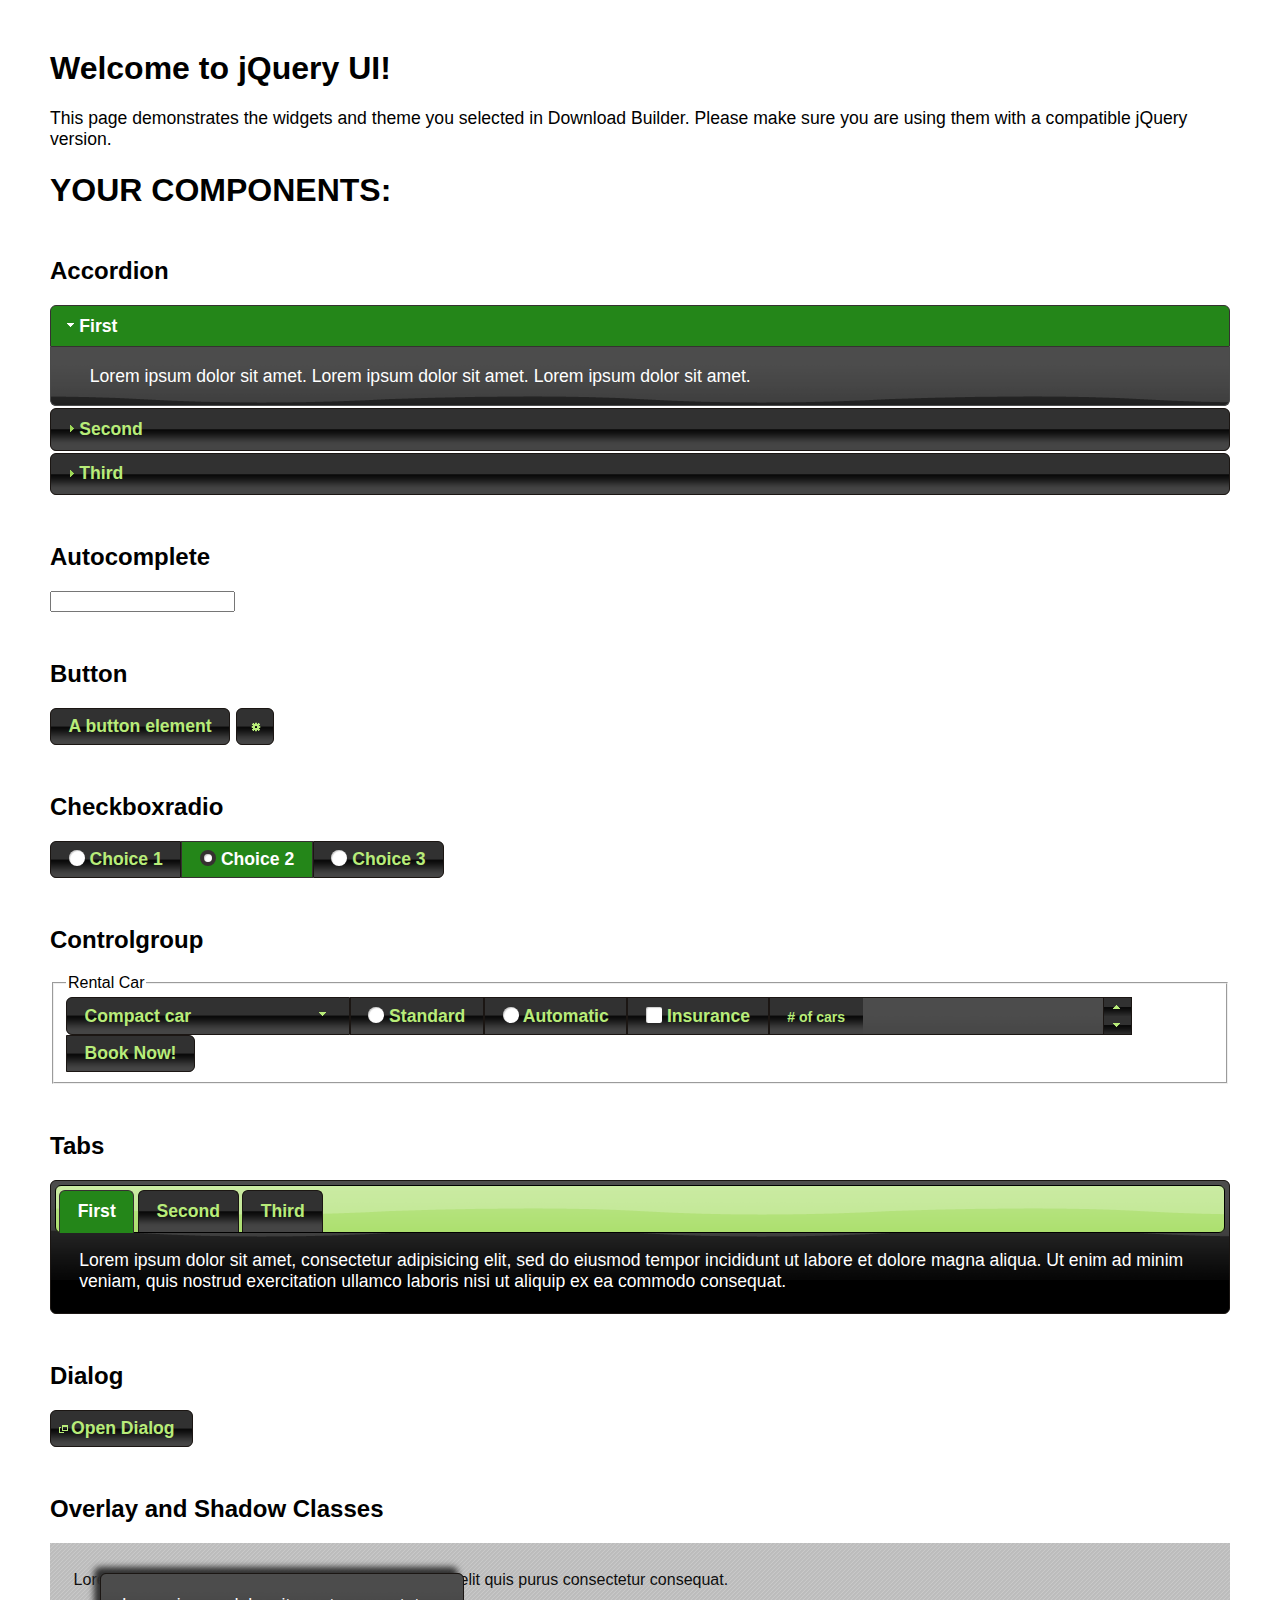
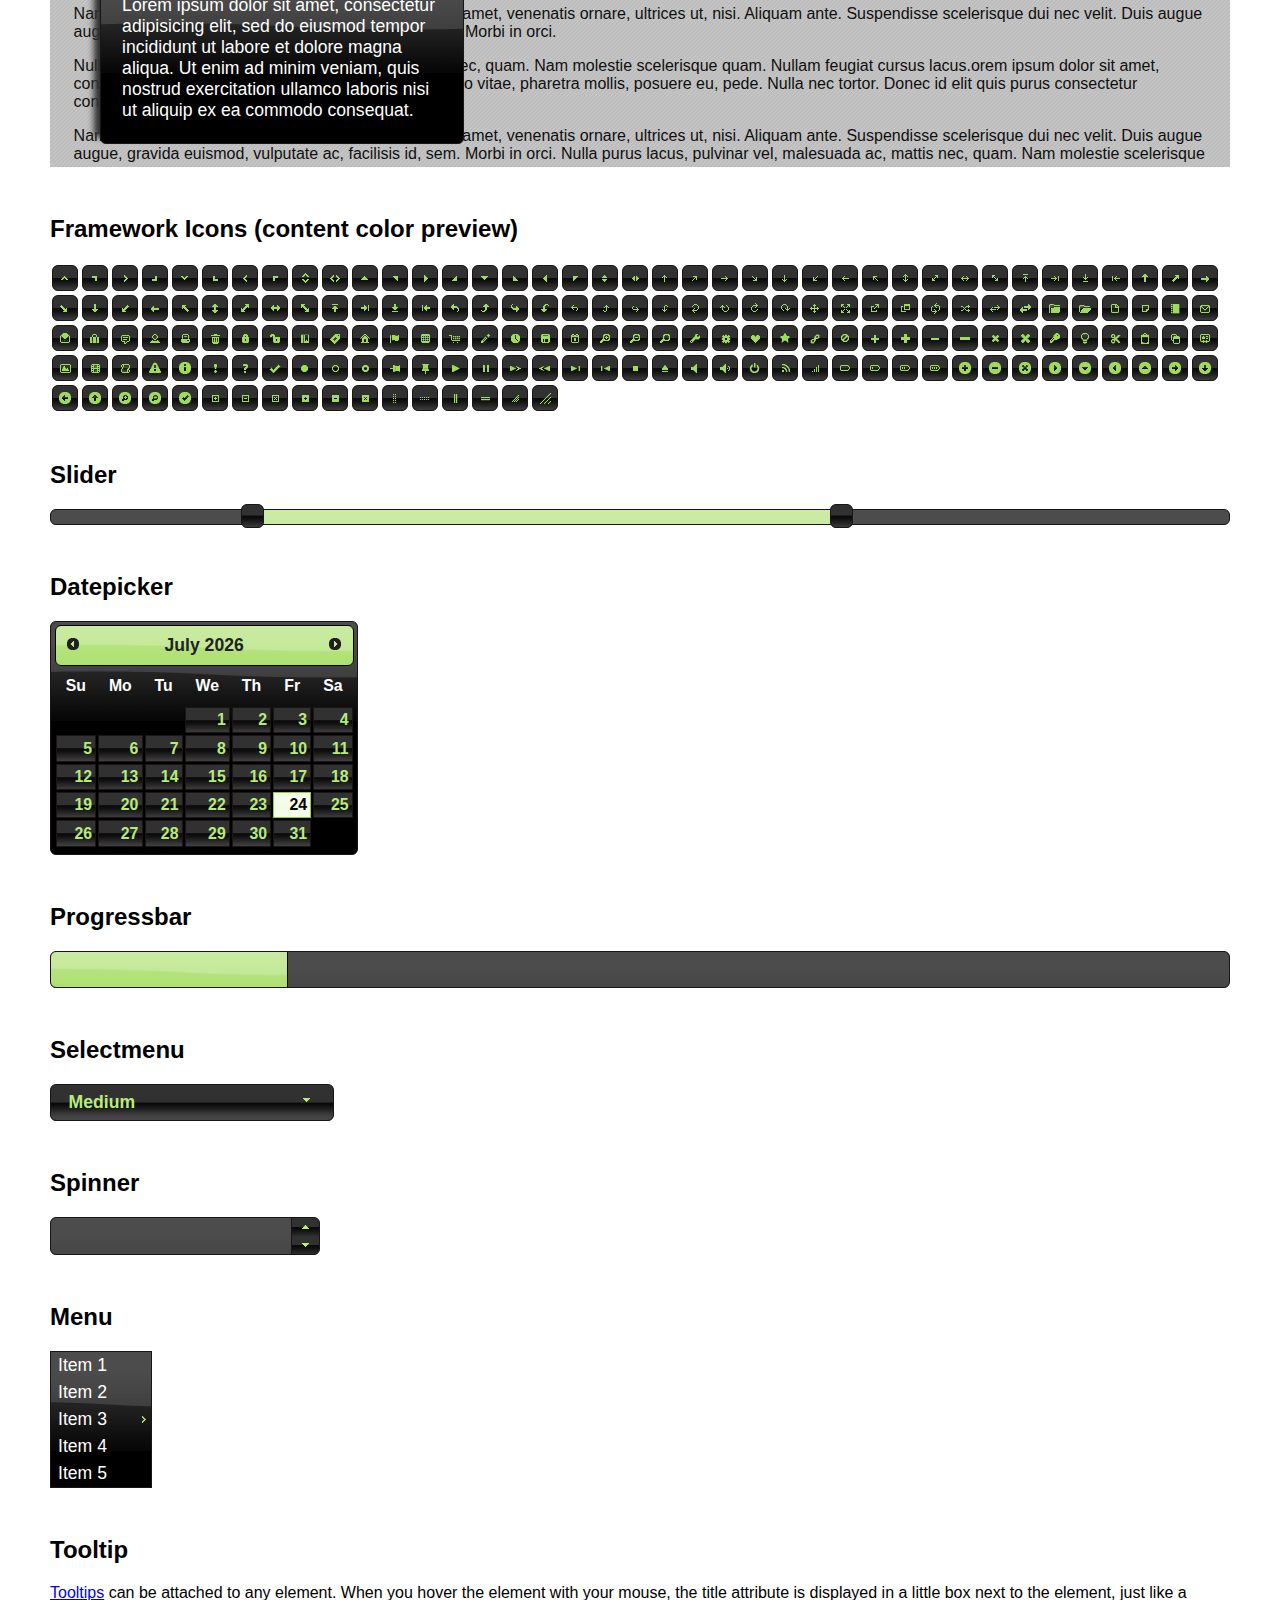
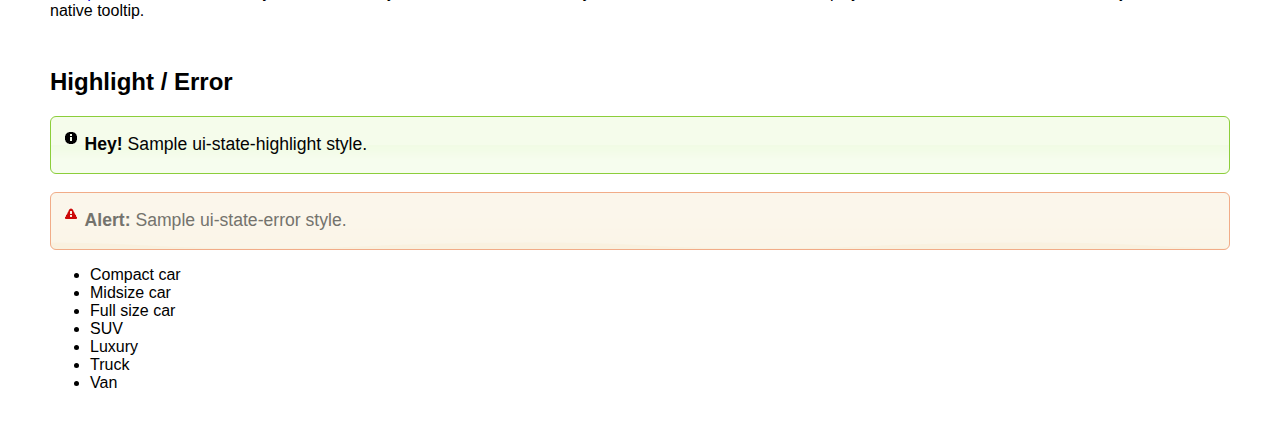
<file: thema-verde/index.html>
<!doctype html>
<html lang="us">
<head>
	<meta charset="utf-8">
	<title>jQuery UI Example Page</title>
	<link href="jquery-ui.css" rel="stylesheet">
	<style>
	body{
		font-family: "Trebuchet MS", sans-serif;
		margin: 50px;
	}
	.demoHeaders {
		margin-top: 2em;
	}
	#dialog-link {
		padding: .4em 1em .4em 20px;
		text-decoration: none;
		position: relative;
	}
	#dialog-link span.ui-icon {
		margin: 0 5px 0 0;
		position: absolute;
		left: .2em;
		top: 50%;
		margin-top: -8px;
	}
	#icons {
		margin: 0;
		padding: 0;
	}
	#icons li {
		margin: 2px;
		position: relative;
		padding: 4px 0;
		cursor: pointer;
		float: left;
		list-style: none;
	}
	#icons span.ui-icon {
		float: left;
		margin: 0 4px;
	}
	.fakewindowcontain .ui-widget-overlay {
		position: absolute;
	}
	select {
		width: 200px;
	}
	</style>
</head>
<body>
	<div class="verde">
		<h1>Welcome to jQuery UI!</h1>

		<div class="ui-widget">
			<p>This page demonstrates the widgets and theme you selected in Download Builder. Please make sure you are using them with a compatible jQuery version.</p>
		</div>

		<h1>YOUR COMPONENTS:</h1>


		<!-- Accordion -->
		<h2 class="demoHeaders">Accordion</h2>
		<div id="accordion">
			<h3>First</h3>
			<div>Lorem ipsum dolor sit amet. Lorem ipsum dolor sit amet. Lorem ipsum dolor sit amet.</div>
			<h3>Second</h3>
			<div>Phasellus mattis tincidunt nibh.</div>
			<h3>Third</h3>
			<div>Nam dui erat, auctor a, dignissim quis.</div>
		</div>



		<!-- Autocomplete -->
		<h2 class="demoHeaders">Autocomplete</h2>
		<div>
			<input id="autocomplete" title="type &quot;a&quot;">
		</div>



		<!-- Button -->
		<h2 class="demoHeaders">Button</h2>
		<button id="button">A button element</button>
		<button id="button-icon">An icon-only button</button>



		<!-- Checkboxradio -->
		<h2 class="demoHeaders">Checkboxradio</h2>
		<form style="margin-top: 1em;">
			<div id="radioset">
				<input type="radio" id="radio1" name="radio"><label for="radio1">Choice 1</label>
				<input type="radio" id="radio2" name="radio" checked="checked"><label for="radio2">Choice 2</label>
				<input type="radio" id="radio3" name="radio"><label for="radio3">Choice 3</label>
			</div>
		</form>



		<!-- Controlgroup -->
		<h2 class="demoHeaders">Controlgroup</h2>
		<fieldset>
			<legend>Rental Car</legend>
			<div id="controlgroup">
				<select id="car-type">
					<option>Compact car</option>
					<option>Midsize car</option>
					<option>Full size car</option>
					<option>SUV</option>
					<option>Luxury</option>
					<option>Truck</option>
					<option>Van</option>
				</select>
				<label for="transmission-standard">Standard</label>
				<input type="radio" name="transmission" id="transmission-standard">
				<label for="transmission-automatic">Automatic</label>
				<input type="radio" name="transmission" id="transmission-automatic">
				<label for="insurance">Insurance</label>
				<input type="checkbox" name="insurance" id="insurance">
				<label for="horizontal-spinner" class="ui-controlgroup-label"># of cars</label>
				<input id="horizontal-spinner" class="ui-spinner-input">
				<button>Book Now!</button>
			</div>
		</fieldset>



		<!-- Tabs -->
		<h2 class="demoHeaders">Tabs</h2>
		<div id="tabs">
			<ul>
				<li><a href="#tabs-1">First</a></li>
				<li><a href="#tabs-2">Second</a></li>
				<li><a href="#tabs-3">Third</a></li>
			</ul>
			<div id="tabs-1">Lorem ipsum dolor sit amet, consectetur adipisicing elit, sed do eiusmod tempor incididunt ut labore et dolore magna aliqua. Ut enim ad minim veniam, quis nostrud exercitation ullamco laboris nisi ut aliquip ex ea commodo consequat.</div>
			<div id="tabs-2">Phasellus mattis tincidunt nibh. Cras orci urna, blandit id, pretium vel, aliquet ornare, felis. Maecenas scelerisque sem non nisl. Fusce sed lorem in enim dictum bibendum.</div>
			<div id="tabs-3">Nam dui erat, auctor a, dignissim quis, sollicitudin eu, felis. Pellentesque nisi urna, interdum eget, sagittis et, consequat vestibulum, lacus. Mauris porttitor ullamcorper augue.</div>
		</div>



		<h2 class="demoHeaders">Dialog</h2>
		<p>
			<button id="dialog-link" class="ui-button ui-corner-all ui-widget">
				<span class="ui-icon ui-icon-newwin"></span>Open Dialog
			</button>
		</p>

		<h2 class="demoHeaders">Overlay and Shadow Classes</h2>
		<div style="position: relative; width: 96%; height: 200px; padding:1% 2%; overflow:hidden;" class="fakewindowcontain">
			<p>Lorem ipsum dolor sit amet,  Nulla nec tortor. Donec id elit quis purus consectetur consequat. </p><p>Nam congue semper tellus. Sed erat dolor, dapibus sit amet, venenatis ornare, ultrices ut, nisi. Aliquam ante. Suspendisse scelerisque dui nec velit. Duis augue augue, gravida euismod, vulputate ac, facilisis id, sem. Morbi in orci. </p><p>Nulla purus lacus, pulvinar vel, malesuada ac, mattis nec, quam. Nam molestie scelerisque quam. Nullam feugiat cursus lacus.orem ipsum dolor sit amet, consectetur adipiscing elit. Donec libero risus, commodo vitae, pharetra mollis, posuere eu, pede. Nulla nec tortor. Donec id elit quis purus consectetur consequat. </p><p>Nam congue semper tellus. Sed erat dolor, dapibus sit amet, venenatis ornare, ultrices ut, nisi. Aliquam ante. Suspendisse scelerisque dui nec velit. Duis augue augue, gravida euismod, vulputate ac, facilisis id, sem. Morbi in orci. Nulla purus lacus, pulvinar vel, malesuada ac, mattis nec, quam. Nam molestie scelerisque quam. </p><p>Nullam feugiat cursus lacus.orem ipsum dolor sit amet, consectetur adipiscing elit. Donec libero risus, commodo vitae, pharetra mollis, posuere eu, pede. Nulla nec tortor. Donec id elit quis purus consectetur consequat. Nam congue semper tellus. Sed erat dolor, dapibus sit amet, venenatis ornare, ultrices ut, nisi. Aliquam ante. </p><p>Suspendisse scelerisque dui nec velit. Duis augue augue, gravida euismod, vulputate ac, facilisis id, sem. Morbi in orci. Nulla purus lacus, pulvinar vel, malesuada ac, mattis nec, quam. Nam molestie scelerisque quam. Nullam feugiat cursus lacus.orem ipsum dolor sit amet, consectetur adipiscing elit. Donec libero risus, commodo vitae, pharetra mollis, posuere eu, pede. Nulla nec tortor. Donec id elit quis purus consectetur consequat. Nam congue semper tellus. Sed erat dolor, dapibus sit amet, venenatis ornare, ultrices ut, nisi. </p>

			<!-- ui-dialog -->
			<div class="ui-widget-overlay ui-front"></div>
			<div style="position: absolute; width: 320px; left: 50px; top: 30px; padding: 1.2em" class="ui-widget ui-front ui-widget-content ui-corner-all ui-widget-shadow">
				Lorem ipsum dolor sit amet, consectetur adipisicing elit, sed do eiusmod tempor incididunt ut labore et dolore magna aliqua. Ut enim ad minim veniam, quis nostrud exercitation ullamco laboris nisi ut aliquip ex ea commodo consequat.
			</div>

		</div>

		<!-- ui-dialog -->
		<div id="dialog" title="Dialog Title">
			<p>Lorem ipsum dolor sit amet, consectetur adipisicing elit, sed do eiusmod tempor incididunt ut labore et dolore magna aliqua. Ut enim ad minim veniam, quis nostrud exercitation ullamco laboris nisi ut aliquip ex ea commodo consequat.</p>
		</div>



		<h2 class="demoHeaders">Framework Icons (content color preview)</h2>
		<ul id="icons" class="ui-widget ui-helper-clearfix">
			<li class="ui-state-default ui-corner-all" title=".ui-icon-caret-1-n"><span class="ui-icon ui-icon-caret-1-n"></span></li>
			<li class="ui-state-default ui-corner-all" title=".ui-icon-caret-1-ne"><span class="ui-icon ui-icon-caret-1-ne"></span></li>
			<li class="ui-state-default ui-corner-all" title=".ui-icon-caret-1-e"><span class="ui-icon ui-icon-caret-1-e"></span></li>
			<li class="ui-state-default ui-corner-all" title=".ui-icon-caret-1-se"><span class="ui-icon ui-icon-caret-1-se"></span></li>
			<li class="ui-state-default ui-corner-all" title=".ui-icon-caret-1-s"><span class="ui-icon ui-icon-caret-1-s"></span></li>
			<li class="ui-state-default ui-corner-all" title=".ui-icon-caret-1-sw"><span class="ui-icon ui-icon-caret-1-sw"></span></li>
			<li class="ui-state-default ui-corner-all" title=".ui-icon-caret-1-w"><span class="ui-icon ui-icon-caret-1-w"></span></li>
			<li class="ui-state-default ui-corner-all" title=".ui-icon-caret-1-nw"><span class="ui-icon ui-icon-caret-1-nw"></span></li>
			<li class="ui-state-default ui-corner-all" title=".ui-icon-caret-2-n-s"><span class="ui-icon ui-icon-caret-2-n-s"></span></li>
			<li class="ui-state-default ui-corner-all" title=".ui-icon-caret-2-e-w"><span class="ui-icon ui-icon-caret-2-e-w"></span></li>
			<li class="ui-state-default ui-corner-all" title=".ui-icon-triangle-1-n"><span class="ui-icon ui-icon-triangle-1-n"></span></li>
			<li class="ui-state-default ui-corner-all" title=".ui-icon-triangle-1-ne"><span class="ui-icon ui-icon-triangle-1-ne"></span></li>
			<li class="ui-state-default ui-corner-all" title=".ui-icon-triangle-1-e"><span class="ui-icon ui-icon-triangle-1-e"></span></li>
			<li class="ui-state-default ui-corner-all" title=".ui-icon-triangle-1-se"><span class="ui-icon ui-icon-triangle-1-se"></span></li>
			<li class="ui-state-default ui-corner-all" title=".ui-icon-triangle-1-s"><span class="ui-icon ui-icon-triangle-1-s"></span></li>
			<li class="ui-state-default ui-corner-all" title=".ui-icon-triangle-1-sw"><span class="ui-icon ui-icon-triangle-1-sw"></span></li>
			<li class="ui-state-default ui-corner-all" title=".ui-icon-triangle-1-w"><span class="ui-icon ui-icon-triangle-1-w"></span></li>
			<li class="ui-state-default ui-corner-all" title=".ui-icon-triangle-1-nw"><span class="ui-icon ui-icon-triangle-1-nw"></span></li>
			<li class="ui-state-default ui-corner-all" title=".ui-icon-triangle-2-n-s"><span class="ui-icon ui-icon-triangle-2-n-s"></span></li>
			<li class="ui-state-default ui-corner-all" title=".ui-icon-triangle-2-e-w"><span class="ui-icon ui-icon-triangle-2-e-w"></span></li>
			<li class="ui-state-default ui-corner-all" title=".ui-icon-arrow-1-n"><span class="ui-icon ui-icon-arrow-1-n"></span></li>
			<li class="ui-state-default ui-corner-all" title=".ui-icon-arrow-1-ne"><span class="ui-icon ui-icon-arrow-1-ne"></span></li>
			<li class="ui-state-default ui-corner-all" title=".ui-icon-arrow-1-e"><span class="ui-icon ui-icon-arrow-1-e"></span></li>
			<li class="ui-state-default ui-corner-all" title=".ui-icon-arrow-1-se"><span class="ui-icon ui-icon-arrow-1-se"></span></li>
			<li class="ui-state-default ui-corner-all" title=".ui-icon-arrow-1-s"><span class="ui-icon ui-icon-arrow-1-s"></span></li>
			<li class="ui-state-default ui-corner-all" title=".ui-icon-arrow-1-sw"><span class="ui-icon ui-icon-arrow-1-sw"></span></li>
			<li class="ui-state-default ui-corner-all" title=".ui-icon-arrow-1-w"><span class="ui-icon ui-icon-arrow-1-w"></span></li>
			<li class="ui-state-default ui-corner-all" title=".ui-icon-arrow-1-nw"><span class="ui-icon ui-icon-arrow-1-nw"></span></li>
			<li class="ui-state-default ui-corner-all" title=".ui-icon-arrow-2-n-s"><span class="ui-icon ui-icon-arrow-2-n-s"></span></li>
			<li class="ui-state-default ui-corner-all" title=".ui-icon-arrow-2-ne-sw"><span class="ui-icon ui-icon-arrow-2-ne-sw"></span></li>
			<li class="ui-state-default ui-corner-all" title=".ui-icon-arrow-2-e-w"><span class="ui-icon ui-icon-arrow-2-e-w"></span></li>
			<li class="ui-state-default ui-corner-all" title=".ui-icon-arrow-2-se-nw"><span class="ui-icon ui-icon-arrow-2-se-nw"></span></li>
			<li class="ui-state-default ui-corner-all" title=".ui-icon-arrowstop-1-n"><span class="ui-icon ui-icon-arrowstop-1-n"></span></li>
			<li class="ui-state-default ui-corner-all" title=".ui-icon-arrowstop-1-e"><span class="ui-icon ui-icon-arrowstop-1-e"></span></li>
			<li class="ui-state-default ui-corner-all" title=".ui-icon-arrowstop-1-s"><span class="ui-icon ui-icon-arrowstop-1-s"></span></li>
			<li class="ui-state-default ui-corner-all" title=".ui-icon-arrowstop-1-w"><span class="ui-icon ui-icon-arrowstop-1-w"></span></li>
			<li class="ui-state-default ui-corner-all" title=".ui-icon-arrowthick-1-n"><span class="ui-icon ui-icon-arrowthick-1-n"></span></li>
			<li class="ui-state-default ui-corner-all" title=".ui-icon-arrowthick-1-ne"><span class="ui-icon ui-icon-arrowthick-1-ne"></span></li>
			<li class="ui-state-default ui-corner-all" title=".ui-icon-arrowthick-1-e"><span class="ui-icon ui-icon-arrowthick-1-e"></span></li>
			<li class="ui-state-default ui-corner-all" title=".ui-icon-arrowthick-1-se"><span class="ui-icon ui-icon-arrowthick-1-se"></span></li>
			<li class="ui-state-default ui-corner-all" title=".ui-icon-arrowthick-1-s"><span class="ui-icon ui-icon-arrowthick-1-s"></span></li>
			<li class="ui-state-default ui-corner-all" title=".ui-icon-arrowthick-1-sw"><span class="ui-icon ui-icon-arrowthick-1-sw"></span></li>
			<li class="ui-state-default ui-corner-all" title=".ui-icon-arrowthick-1-w"><span class="ui-icon ui-icon-arrowthick-1-w"></span></li>
			<li class="ui-state-default ui-corner-all" title=".ui-icon-arrowthick-1-nw"><span class="ui-icon ui-icon-arrowthick-1-nw"></span></li>
			<li class="ui-state-default ui-corner-all" title=".ui-icon-arrowthick-2-n-s"><span class="ui-icon ui-icon-arrowthick-2-n-s"></span></li>
			<li class="ui-state-default ui-corner-all" title=".ui-icon-arrowthick-2-ne-sw"><span class="ui-icon ui-icon-arrowthick-2-ne-sw"></span></li>
			<li class="ui-state-default ui-corner-all" title=".ui-icon-arrowthick-2-e-w"><span class="ui-icon ui-icon-arrowthick-2-e-w"></span></li>
			<li class="ui-state-default ui-corner-all" title=".ui-icon-arrowthick-2-se-nw"><span class="ui-icon ui-icon-arrowthick-2-se-nw"></span></li>
			<li class="ui-state-default ui-corner-all" title=".ui-icon-arrowthickstop-1-n"><span class="ui-icon ui-icon-arrowthickstop-1-n"></span></li>
			<li class="ui-state-default ui-corner-all" title=".ui-icon-arrowthickstop-1-e"><span class="ui-icon ui-icon-arrowthickstop-1-e"></span></li>
			<li class="ui-state-default ui-corner-all" title=".ui-icon-arrowthickstop-1-s"><span class="ui-icon ui-icon-arrowthickstop-1-s"></span></li>
			<li class="ui-state-default ui-corner-all" title=".ui-icon-arrowthickstop-1-w"><span class="ui-icon ui-icon-arrowthickstop-1-w"></span></li>
			<li class="ui-state-default ui-corner-all" title=".ui-icon-arrowreturnthick-1-w"><span class="ui-icon ui-icon-arrowreturnthick-1-w"></span></li>
			<li class="ui-state-default ui-corner-all" title=".ui-icon-arrowreturnthick-1-n"><span class="ui-icon ui-icon-arrowreturnthick-1-n"></span></li>
			<li class="ui-state-default ui-corner-all" title=".ui-icon-arrowreturnthick-1-e"><span class="ui-icon ui-icon-arrowreturnthick-1-e"></span></li>
			<li class="ui-state-default ui-corner-all" title=".ui-icon-arrowreturnthick-1-s"><span class="ui-icon ui-icon-arrowreturnthick-1-s"></span></li>
			<li class="ui-state-default ui-corner-all" title=".ui-icon-arrowreturn-1-w"><span class="ui-icon ui-icon-arrowreturn-1-w"></span></li>
			<li class="ui-state-default ui-corner-all" title=".ui-icon-arrowreturn-1-n"><span class="ui-icon ui-icon-arrowreturn-1-n"></span></li>
			<li class="ui-state-default ui-corner-all" title=".ui-icon-arrowreturn-1-e"><span class="ui-icon ui-icon-arrowreturn-1-e"></span></li>
			<li class="ui-state-default ui-corner-all" title=".ui-icon-arrowreturn-1-s"><span class="ui-icon ui-icon-arrowreturn-1-s"></span></li>
			<li class="ui-state-default ui-corner-all" title=".ui-icon-arrowrefresh-1-w"><span class="ui-icon ui-icon-arrowrefresh-1-w"></span></li>
			<li class="ui-state-default ui-corner-all" title=".ui-icon-arrowrefresh-1-n"><span class="ui-icon ui-icon-arrowrefresh-1-n"></span></li>
			<li class="ui-state-default ui-corner-all" title=".ui-icon-arrowrefresh-1-e"><span class="ui-icon ui-icon-arrowrefresh-1-e"></span></li>
			<li class="ui-state-default ui-corner-all" title=".ui-icon-arrowrefresh-1-s"><span class="ui-icon ui-icon-arrowrefresh-1-s"></span></li>
			<li class="ui-state-default ui-corner-all" title=".ui-icon-arrow-4"><span class="ui-icon ui-icon-arrow-4"></span></li>
			<li class="ui-state-default ui-corner-all" title=".ui-icon-arrow-4-diag"><span class="ui-icon ui-icon-arrow-4-diag"></span></li>
			<li class="ui-state-default ui-corner-all" title=".ui-icon-extlink"><span class="ui-icon ui-icon-extlink"></span></li>
			<li class="ui-state-default ui-corner-all" title=".ui-icon-newwin"><span class="ui-icon ui-icon-newwin"></span></li>
			<li class="ui-state-default ui-corner-all" title=".ui-icon-refresh"><span class="ui-icon ui-icon-refresh"></span></li>
			<li class="ui-state-default ui-corner-all" title=".ui-icon-shuffle"><span class="ui-icon ui-icon-shuffle"></span></li>
			<li class="ui-state-default ui-corner-all" title=".ui-icon-transfer-e-w"><span class="ui-icon ui-icon-transfer-e-w"></span></li>
			<li class="ui-state-default ui-corner-all" title=".ui-icon-transferthick-e-w"><span class="ui-icon ui-icon-transferthick-e-w"></span></li>
			<li class="ui-state-default ui-corner-all" title=".ui-icon-folder-collapsed"><span class="ui-icon ui-icon-folder-collapsed"></span></li>
			<li class="ui-state-default ui-corner-all" title=".ui-icon-folder-open"><span class="ui-icon ui-icon-folder-open"></span></li>
			<li class="ui-state-default ui-corner-all" title=".ui-icon-document"><span class="ui-icon ui-icon-document"></span></li>
			<li class="ui-state-default ui-corner-all" title=".ui-icon-document-b"><span class="ui-icon ui-icon-document-b"></span></li>
			<li class="ui-state-default ui-corner-all" title=".ui-icon-note"><span class="ui-icon ui-icon-note"></span></li>
			<li class="ui-state-default ui-corner-all" title=".ui-icon-mail-closed"><span class="ui-icon ui-icon-mail-closed"></span></li>
			<li class="ui-state-default ui-corner-all" title=".ui-icon-mail-open"><span class="ui-icon ui-icon-mail-open"></span></li>
			<li class="ui-state-default ui-corner-all" title=".ui-icon-suitcase"><span class="ui-icon ui-icon-suitcase"></span></li>
			<li class="ui-state-default ui-corner-all" title=".ui-icon-comment"><span class="ui-icon ui-icon-comment"></span></li>
			<li class="ui-state-default ui-corner-all" title=".ui-icon-person"><span class="ui-icon ui-icon-person"></span></li>
			<li class="ui-state-default ui-corner-all" title=".ui-icon-print"><span class="ui-icon ui-icon-print"></span></li>
			<li class="ui-state-default ui-corner-all" title=".ui-icon-trash"><span class="ui-icon ui-icon-trash"></span></li>
			<li class="ui-state-default ui-corner-all" title=".ui-icon-locked"><span class="ui-icon ui-icon-locked"></span></li>
			<li class="ui-state-default ui-corner-all" title=".ui-icon-unlocked"><span class="ui-icon ui-icon-unlocked"></span></li>
			<li class="ui-state-default ui-corner-all" title=".ui-icon-bookmark"><span class="ui-icon ui-icon-bookmark"></span></li>
			<li class="ui-state-default ui-corner-all" title=".ui-icon-tag"><span class="ui-icon ui-icon-tag"></span></li>
			<li class="ui-state-default ui-corner-all" title=".ui-icon-home"><span class="ui-icon ui-icon-home"></span></li>
			<li class="ui-state-default ui-corner-all" title=".ui-icon-flag"><span class="ui-icon ui-icon-flag"></span></li>
			<li class="ui-state-default ui-corner-all" title=".ui-icon-calculator"><span class="ui-icon ui-icon-calculator"></span></li>
			<li class="ui-state-default ui-corner-all" title=".ui-icon-cart"><span class="ui-icon ui-icon-cart"></span></li>
			<li class="ui-state-default ui-corner-all" title=".ui-icon-pencil"><span class="ui-icon ui-icon-pencil"></span></li>
			<li class="ui-state-default ui-corner-all" title=".ui-icon-clock"><span class="ui-icon ui-icon-clock"></span></li>
			<li class="ui-state-default ui-corner-all" title=".ui-icon-disk"><span class="ui-icon ui-icon-disk"></span></li>
			<li class="ui-state-default ui-corner-all" title=".ui-icon-calendar"><span class="ui-icon ui-icon-calendar"></span></li>
			<li class="ui-state-default ui-corner-all" title=".ui-icon-zoomin"><span class="ui-icon ui-icon-zoomin"></span></li>
			<li class="ui-state-default ui-corner-all" title=".ui-icon-zoomout"><span class="ui-icon ui-icon-zoomout"></span></li>
			<li class="ui-state-default ui-corner-all" title=".ui-icon-search"><span class="ui-icon ui-icon-search"></span></li>
			<li class="ui-state-default ui-corner-all" title=".ui-icon-wrench"><span class="ui-icon ui-icon-wrench"></span></li>
			<li class="ui-state-default ui-corner-all" title=".ui-icon-gear"><span class="ui-icon ui-icon-gear"></span></li>
			<li class="ui-state-default ui-corner-all" title=".ui-icon-heart"><span class="ui-icon ui-icon-heart"></span></li>
			<li class="ui-state-default ui-corner-all" title=".ui-icon-star"><span class="ui-icon ui-icon-star"></span></li>
			<li class="ui-state-default ui-corner-all" title=".ui-icon-link"><span class="ui-icon ui-icon-link"></span></li>
			<li class="ui-state-default ui-corner-all" title=".ui-icon-cancel"><span class="ui-icon ui-icon-cancel"></span></li>
			<li class="ui-state-default ui-corner-all" title=".ui-icon-plus"><span class="ui-icon ui-icon-plus"></span></li>
			<li class="ui-state-default ui-corner-all" title=".ui-icon-plusthick"><span class="ui-icon ui-icon-plusthick"></span></li>
			<li class="ui-state-default ui-corner-all" title=".ui-icon-minus"><span class="ui-icon ui-icon-minus"></span></li>
			<li class="ui-state-default ui-corner-all" title=".ui-icon-minusthick"><span class="ui-icon ui-icon-minusthick"></span></li>
			<li class="ui-state-default ui-corner-all" title=".ui-icon-close"><span class="ui-icon ui-icon-close"></span></li>
			<li class="ui-state-default ui-corner-all" title=".ui-icon-closethick"><span class="ui-icon ui-icon-closethick"></span></li>
			<li class="ui-state-default ui-corner-all" title=".ui-icon-key"><span class="ui-icon ui-icon-key"></span></li>
			<li class="ui-state-default ui-corner-all" title=".ui-icon-lightbulb"><span class="ui-icon ui-icon-lightbulb"></span></li>
			<li class="ui-state-default ui-corner-all" title=".ui-icon-scissors"><span class="ui-icon ui-icon-scissors"></span></li>
			<li class="ui-state-default ui-corner-all" title=".ui-icon-clipboard"><span class="ui-icon ui-icon-clipboard"></span></li>
			<li class="ui-state-default ui-corner-all" title=".ui-icon-copy"><span class="ui-icon ui-icon-copy"></span></li>
			<li class="ui-state-default ui-corner-all" title=".ui-icon-contact"><span class="ui-icon ui-icon-contact"></span></li>
			<li class="ui-state-default ui-corner-all" title=".ui-icon-image"><span class="ui-icon ui-icon-image"></span></li>
			<li class="ui-state-default ui-corner-all" title=".ui-icon-video"><span class="ui-icon ui-icon-video"></span></li>
			<li class="ui-state-default ui-corner-all" title=".ui-icon-script"><span class="ui-icon ui-icon-script"></span></li>
			<li class="ui-state-default ui-corner-all" title=".ui-icon-alert"><span class="ui-icon ui-icon-alert"></span></li>
			<li class="ui-state-default ui-corner-all" title=".ui-icon-info"><span class="ui-icon ui-icon-info"></span></li>
			<li class="ui-state-default ui-corner-all" title=".ui-icon-notice"><span class="ui-icon ui-icon-notice"></span></li>
			<li class="ui-state-default ui-corner-all" title=".ui-icon-help"><span class="ui-icon ui-icon-help"></span></li>
			<li class="ui-state-default ui-corner-all" title=".ui-icon-check"><span class="ui-icon ui-icon-check"></span></li>
			<li class="ui-state-default ui-corner-all" title=".ui-icon-bullet"><span class="ui-icon ui-icon-bullet"></span></li>
			<li class="ui-state-default ui-corner-all" title=".ui-icon-radio-off"><span class="ui-icon ui-icon-radio-off"></span></li>
			<li class="ui-state-default ui-corner-all" title=".ui-icon-radio-on"><span class="ui-icon ui-icon-radio-on"></span></li>
			<li class="ui-state-default ui-corner-all" title=".ui-icon-pin-w"><span class="ui-icon ui-icon-pin-w"></span></li>
			<li class="ui-state-default ui-corner-all" title=".ui-icon-pin-s"><span class="ui-icon ui-icon-pin-s"></span></li>
			<li class="ui-state-default ui-corner-all" title=".ui-icon-play"><span class="ui-icon ui-icon-play"></span></li>
			<li class="ui-state-default ui-corner-all" title=".ui-icon-pause"><span class="ui-icon ui-icon-pause"></span></li>
			<li class="ui-state-default ui-corner-all" title=".ui-icon-seek-next"><span class="ui-icon ui-icon-seek-next"></span></li>
			<li class="ui-state-default ui-corner-all" title=".ui-icon-seek-prev"><span class="ui-icon ui-icon-seek-prev"></span></li>
			<li class="ui-state-default ui-corner-all" title=".ui-icon-seek-end"><span class="ui-icon ui-icon-seek-end"></span></li>
			<li class="ui-state-default ui-corner-all" title=".ui-icon-seek-first"><span class="ui-icon ui-icon-seek-first"></span></li>
			<li class="ui-state-default ui-corner-all" title=".ui-icon-stop"><span class="ui-icon ui-icon-stop"></span></li>
			<li class="ui-state-default ui-corner-all" title=".ui-icon-eject"><span class="ui-icon ui-icon-eject"></span></li>
			<li class="ui-state-default ui-corner-all" title=".ui-icon-volume-off"><span class="ui-icon ui-icon-volume-off"></span></li>
			<li class="ui-state-default ui-corner-all" title=".ui-icon-volume-on"><span class="ui-icon ui-icon-volume-on"></span></li>
			<li class="ui-state-default ui-corner-all" title=".ui-icon-power"><span class="ui-icon ui-icon-power"></span></li>
			<li class="ui-state-default ui-corner-all" title=".ui-icon-signal-diag"><span class="ui-icon ui-icon-signal-diag"></span></li>
			<li class="ui-state-default ui-corner-all" title=".ui-icon-signal"><span class="ui-icon ui-icon-signal"></span></li>
			<li class="ui-state-default ui-corner-all" title=".ui-icon-battery-0"><span class="ui-icon ui-icon-battery-0"></span></li>
			<li class="ui-state-default ui-corner-all" title=".ui-icon-battery-1"><span class="ui-icon ui-icon-battery-1"></span></li>
			<li class="ui-state-default ui-corner-all" title=".ui-icon-battery-2"><span class="ui-icon ui-icon-battery-2"></span></li>
			<li class="ui-state-default ui-corner-all" title=".ui-icon-battery-3"><span class="ui-icon ui-icon-battery-3"></span></li>
			<li class="ui-state-default ui-corner-all" title=".ui-icon-circle-plus"><span class="ui-icon ui-icon-circle-plus"></span></li>
			<li class="ui-state-default ui-corner-all" title=".ui-icon-circle-minus"><span class="ui-icon ui-icon-circle-minus"></span></li>
			<li class="ui-state-default ui-corner-all" title=".ui-icon-circle-close"><span class="ui-icon ui-icon-circle-close"></span></li>
			<li class="ui-state-default ui-corner-all" title=".ui-icon-circle-triangle-e"><span class="ui-icon ui-icon-circle-triangle-e"></span></li>
			<li class="ui-state-default ui-corner-all" title=".ui-icon-circle-triangle-s"><span class="ui-icon ui-icon-circle-triangle-s"></span></li>
			<li class="ui-state-default ui-corner-all" title=".ui-icon-circle-triangle-w"><span class="ui-icon ui-icon-circle-triangle-w"></span></li>
			<li class="ui-state-default ui-corner-all" title=".ui-icon-circle-triangle-n"><span class="ui-icon ui-icon-circle-triangle-n"></span></li>
			<li class="ui-state-default ui-corner-all" title=".ui-icon-circle-arrow-e"><span class="ui-icon ui-icon-circle-arrow-e"></span></li>
			<li class="ui-state-default ui-corner-all" title=".ui-icon-circle-arrow-s"><span class="ui-icon ui-icon-circle-arrow-s"></span></li>
			<li class="ui-state-default ui-corner-all" title=".ui-icon-circle-arrow-w"><span class="ui-icon ui-icon-circle-arrow-w"></span></li>
			<li class="ui-state-default ui-corner-all" title=".ui-icon-circle-arrow-n"><span class="ui-icon ui-icon-circle-arrow-n"></span></li>
			<li class="ui-state-default ui-corner-all" title=".ui-icon-circle-zoomin"><span class="ui-icon ui-icon-circle-zoomin"></span></li>
			<li class="ui-state-default ui-corner-all" title=".ui-icon-circle-zoomout"><span class="ui-icon ui-icon-circle-zoomout"></span></li>
			<li class="ui-state-default ui-corner-all" title=".ui-icon-circle-check"><span class="ui-icon ui-icon-circle-check"></span></li>
			<li class="ui-state-default ui-corner-all" title=".ui-icon-circlesmall-plus"><span class="ui-icon ui-icon-circlesmall-plus"></span></li>
			<li class="ui-state-default ui-corner-all" title=".ui-icon-circlesmall-minus"><span class="ui-icon ui-icon-circlesmall-minus"></span></li>
			<li class="ui-state-default ui-corner-all" title=".ui-icon-circlesmall-close"><span class="ui-icon ui-icon-circlesmall-close"></span></li>
			<li class="ui-state-default ui-corner-all" title=".ui-icon-squaresmall-plus"><span class="ui-icon ui-icon-squaresmall-plus"></span></li>
			<li class="ui-state-default ui-corner-all" title=".ui-icon-squaresmall-minus"><span class="ui-icon ui-icon-squaresmall-minus"></span></li>
			<li class="ui-state-default ui-corner-all" title=".ui-icon-squaresmall-close"><span class="ui-icon ui-icon-squaresmall-close"></span></li>
			<li class="ui-state-default ui-corner-all" title=".ui-icon-grip-dotted-vertical"><span class="ui-icon ui-icon-grip-dotted-vertical"></span></li>
			<li class="ui-state-default ui-corner-all" title=".ui-icon-grip-dotted-horizontal"><span class="ui-icon ui-icon-grip-dotted-horizontal"></span></li>
			<li class="ui-state-default ui-corner-all" title=".ui-icon-grip-solid-vertical"><span class="ui-icon ui-icon-grip-solid-vertical"></span></li>
			<li class="ui-state-default ui-corner-all" title=".ui-icon-grip-solid-horizontal"><span class="ui-icon ui-icon-grip-solid-horizontal"></span></li>
			<li class="ui-state-default ui-corner-all" title=".ui-icon-gripsmall-diagonal-se"><span class="ui-icon ui-icon-gripsmall-diagonal-se"></span></li>
			<li class="ui-state-default ui-corner-all" title=".ui-icon-grip-diagonal-se"><span class="ui-icon ui-icon-grip-diagonal-se"></span></li>
		</ul>


		<!-- Slider -->
		<h2 class="demoHeaders">Slider</h2>
		<div id="slider"></div>



		<!-- Datepicker -->
		<h2 class="demoHeaders">Datepicker</h2>
		<div id="datepicker"></div>



		<!-- Progressbar -->
		<h2 class="demoHeaders">Progressbar</h2>
		<div id="progressbar"></div>



		<!-- Progressbar -->
		<h2 class="demoHeaders">Selectmenu</h2>
		<select id="selectmenu">
			<option>Slower</option>
			<option>Slow</option>
			<option selected="selected">Medium</option>
			<option>Fast</option>
			<option>Faster</option>
		</select>



		<!-- Spinner -->
		<h2 class="demoHeaders">Spinner</h2>
		<input id="spinner">



		<!-- Menu -->
		<h2 class="demoHeaders">Menu</h2>
		<ul style="width:100px;" id="menu">
			<li><div>Item 1</div></li>
			<li><div>Item 2</div></li>
			<li><div>Item 3</div>
				<ul>
					<li><div>Item 3-1</div></li>
					<li><div>Item 3-2</div></li>
					<li><div>Item 3-3</div></li>
					<li><div>Item 3-4</div></li>
					<li><div>Item 3-5</div></li>
				</ul>
			</li>
			<li><div>Item 4</div></li>
			<li><div>Item 5</div></li>
		</ul>



		<!-- Tooltip -->
		<h2 class="demoHeaders">Tooltip</h2>
		<p id="tooltip">
			<a href="#" title="That&apos;s what this widget is">Tooltips</a> can be attached to any element. When you hover
		the element with your mouse, the title attribute is displayed in a little box next to the element, just like a native tooltip.
		</p>


		<!-- Highlight / Error -->
		<h2 class="demoHeaders">Highlight / Error</h2>
		<div class="ui-widget">
			<div class="ui-state-highlight ui-corner-all" style="margin-top: 20px; padding: 0 .7em;">
				<p><span class="ui-icon ui-icon-info" style="float: left; margin-right: .3em;"></span>
				<strong>Hey!</strong> Sample ui-state-highlight style.</p>
			</div>
		</div>
		<br>
		<div class="ui-widget">
			<div class="ui-state-error ui-corner-all" style="padding: 0 .7em;">
				<p><span class="ui-icon ui-icon-alert" style="float: left; margin-right: .3em;"></span>
				<strong>Alert:</strong> Sample ui-state-error style.</p>
			</div>
		</div>
	</div>


	
<script src="external/jquery/jquery.js"></script>
<script src="jquery-ui.js"></script>
<script>

$( "#accordion" ).accordion();



var availableTags = [
	"ActionScript",
	"AppleScript",
	"Asp",
	"BASIC",
	"C",
	"C++",
	"Clojure",
	"COBOL",
	"ColdFusion",
	"Erlang",
	"Fortran",
	"Groovy",
	"Haskell",
	"Java",
	"JavaScript",
	"Lisp",
	"Perl",
	"PHP",
	"Python",
	"Ruby",
	"Scala",
	"Scheme"
];
$( "#autocomplete" ).autocomplete({
	source: availableTags
});



$( "#button" ).button();
$( "#button-icon" ).button({
	icon: "ui-icon-gear",
	showLabel: false
});



$( "#radioset" ).buttonset();



$( "#controlgroup" ).controlgroup();



$( "#tabs" ).tabs();



$( "#dialog" ).dialog({
	autoOpen: false,
	width: 400,
	buttons: [
		{
			text: "Ok",
			click: function() {
				$( this ).dialog( "close" );
			}
		},
		{
			text: "Cancel",
			click: function() {
				$( this ).dialog( "close" );
			}
		}
	]
});

// Link to open the dialog
$( "#dialog-link" ).click(function( event ) {
	$( "#dialog" ).dialog( "open" );
	event.preventDefault();
});



$( "#datepicker" ).datepicker({
	inline: true
});



$( "#slider" ).slider({
	range: true,
	values: [ 17, 67 ]
});



$( "#progressbar" ).progressbar({
	value: 20
});



$( "#spinner" ).spinner();



$( "#menu" ).menu();



$( "#tooltip" ).tooltip();



$( "#selectmenu" ).selectmenu();


// Hover states on the static widgets
$( "#dialog-link, #icons li" ).hover(
	function() {
		$( this ).addClass( "ui-state-hover" );
	},
	function() {
		$( this ).removeClass( "ui-state-hover" );
	}
);
</script>
</body>
</html>
</file>
<file: estilos.css>
body{
    background-color: rgb(245, 245, 245);
    padding: 0px;
    margin: 0px;
}

.titulo_pagina{
    position: relative;
    top: -170px;
    color: dodgerblue;
    font-family: 'Harrington';
    font-weight: bold;
    font-size: 70px;
    text-shadow: -1px -1px 1px #000, 1px 1px 1px #000, -1px 1px 1px #000, 1px -1px 1px #000;
}
.cabecera{
    margin-bottom: 60px;
    margin-left: 0;
    margin-right: 0;
}

.cabecera-linea{
    background-color: rgb(12, 201, 214);
    margin-bottom: 30px;
    font-size: 35px;
    padding: 0;
    color: white;
    font-family: 'Harrington';
    font-weight: bold;
    text-shadow: -1px -1px 1px #000, 1px 1px 1px #000, -1px 1px 1px #000, 1px -1px 1px #000;
    /*text-shadow: -2px -2px 1px #000, 2px 2px 1px #000, -2px 2px 1px #000, 2px -2px 1px #000;*/
}

.imagen-cabecera {
    
    width: 100%;
    margin: 0 0px 60px 0px;
    padding: 0;
}

.imagen-cabecera img{
    margin: 0;
    padding: 0 0;
    width: 100%;
   
}
.cabecera .carousel-item{
    height: 371px;
}

.cabecera > div{
    margin: auto 0;
    padding: auto 0;
}

.cabecera_titulo{
    text-shadow: -1px -1px 1px #000, 1px 1px 1px #000, -1px 1px 1px #000, 1px -1px 1px #000;
}

.overflow {
    height: 110px;
}

.bt-buscar{
    padding: 0 10px 10px 10px;
    margin: 0;
    background-color: white;
}

.widget{
    background-color: white;
    padding-top: 20px;
}

.ui-checkboxradio-checked{
    background: rgb(41, 164, 235);
 }

 .donde{
     font-size: 24px;
     font-weight: bold;
 }

.tipo{
    font-size: 15px;
    padding: 0px;
}

input{
    display: block;
    width: 100%;
}

label, .caracteristicas p, .caracteristicas_1 p, .buscador p{
    display: block;
    width: 100%;
    font-family: 'Gill Sans', 'Gill Sans MT', Calibri, 'Trebuchet MS', sans-serif;
    font-size: 18px;
    font-weight: bold;
}
select{
    width: 100%;
    text-align: center;
}

.ui-button{
    width: 100% !important;
    border-radius: 3px !important;
}

.caracteristicas{
    padding: 0;
}

.caracteristicas .ui-widget{
    font-size: 15px;
}

.caracteristicas button{
    display: block;
}


.dialogo{
    width: 60% !important;
    font-size: 14px !important;
    position: relative !important;
    text-align: left !important;

}
.dialogo .ui-checkboxradio-checked{
    background: rgb(41, 164, 235);
}

.caracteristicas_1{
    width: 160px;
    float: left;
    padding: 5px;
    margin: 5px;
    background-color: rgb(243, 243, 243)
}

.caracteristicas_1 input, .caracteristicas_1 label{
    display: block;
}

.caracteristicas_1{
    width: 100%;
}


.bt-buscar{
    display: block;
    width: 100%;
}

.cabecera-linea div{
    background-color: rgb(88, 146, 255);
}

.cabecera-linea .ui-button{
    background: rgb(88, 146, 255);
    border: none;
}

.cabecera-linea a{
    text-decoration: none;
    color: greenyellow;
    background-color: rgb(88, 146, 255) !important;
}

.cabecera-linea a:link{
    text-decoration: none;
    color: greenyellow;
}

.cabecera-linea a:visited{
    color: greenyellow;
}

.cabecera-linea a:active{
    color: greenyellow;
}

.cabecera-linea a:hover{
    color: greenyellow;
}

.anuncio .carousel-inner{
    height: 350px;
    border-radius: 15px;
}

.anuncio-resumen .carousel-inner{
    height: 250px;
    border-radius: 15px;
}

.titulo-anuncio-resumen, .precio-anuncio-resumen{
    font-size: 28px;
    font-family: 'Harrington';
    font-weight: bold;
}

.anuncio-resumen .cuerpo-anuncio{
    display: inline;
    margin: 0 5px;
}
.titulo-anuncio{
    font-family: 'Harrington';
}

.cuerpo-anuncio{
    color: gray;
}

.cuerpo-anuncio span{
    color: black;
}

.cuerpo-anuncio img{
    width: 20px;
}


.anuncio .carousel-inner img:hover{
    transform: scale(1.5);
    position: absolute;
    float: initial
}

.anuncio{
    background-color: white;
    border: gray solid 1px;
    padding-top: 10px;
    border-radius: 10px;
}

.anuncio-resumen{
    border: gray solid 1px;
    background-color: white;
    padding-top: 10px;
    height: 420px;
    border-radius: 10px;
}

/* Clasificacion anuncios*/
.clasificacion label{
    color: grey;
    font-size: 20px;
    display: inline;
}

.clasificacion input[type = "radio"]{
    display: none;
}

.clasificacion{
    direction: rtl;/* right to left */
    unicode-bidi: bidi-override;/* bidi de bidireccional */
}

.clasificacion label:hover, .clasificacion label:hover ~ label{
    color: orange;
}

.clasificacion input[type = "radio"]:checked ~ label{
    color: orange;
}

.footer{
    background-color: rgb(61, 61, 61);
    margin-top: 25px;
    padding: 10px;
    border-radius: 5px;
    color: white;
}

.creador{
    text-align: center;
}










@media (max-width: 575px) { 
    .titulo-anuncio{
        font-size: 24px;
    }
    .precio-anuncio{
        font-size: 24px;
    }
    .cuerpo-anuncio{
        margin: 3px; 
    }
    .anuncio-resumen .carousel-inner{
        height: 280px;
    }
    .cabecera .carousel-item{
        height: 200px;
    }
    .titulo_pagina{
        top: -50px;
        font-size: 40px;
    }
    .cabecera_titulo{
        font-size: 30px;
    }
    .donde label{
        display: none;
        
    }
}


@media (min-width: 576px) and (max-width: 767px) { 
    .titulo-anuncio{
        font-size: 24px;
    }
    .precio-anuncio{
        font-size: 24px;
    }
    .anuncio .carousel-inner{
        height: 250px;
    }
    .anuncio-resumen .carousel-inner{
        height: 180px;
    }
    .cabecera .carousel-item{
        height: 240px;
    }
    .titulo_pagina{
        top: -70px;
        font-size: 40px;
    }
    .cabecera_titulo{
        font-size: 30px;
    }
}


@media (min-width: 768px) and (max-width: 991px) { 
    .cabecera .carousel-item{
        height: 300px;
    }
    .anuncio .carousel-inner{
        height: 280px;
    }
    .titulo_pagina{
        top: -120px;
        font-size: 50px;
    }
    .cabecera_titulo{
        font-size: 40px;
    }
}


@media (min-width: 992px) { 

}
</file>
